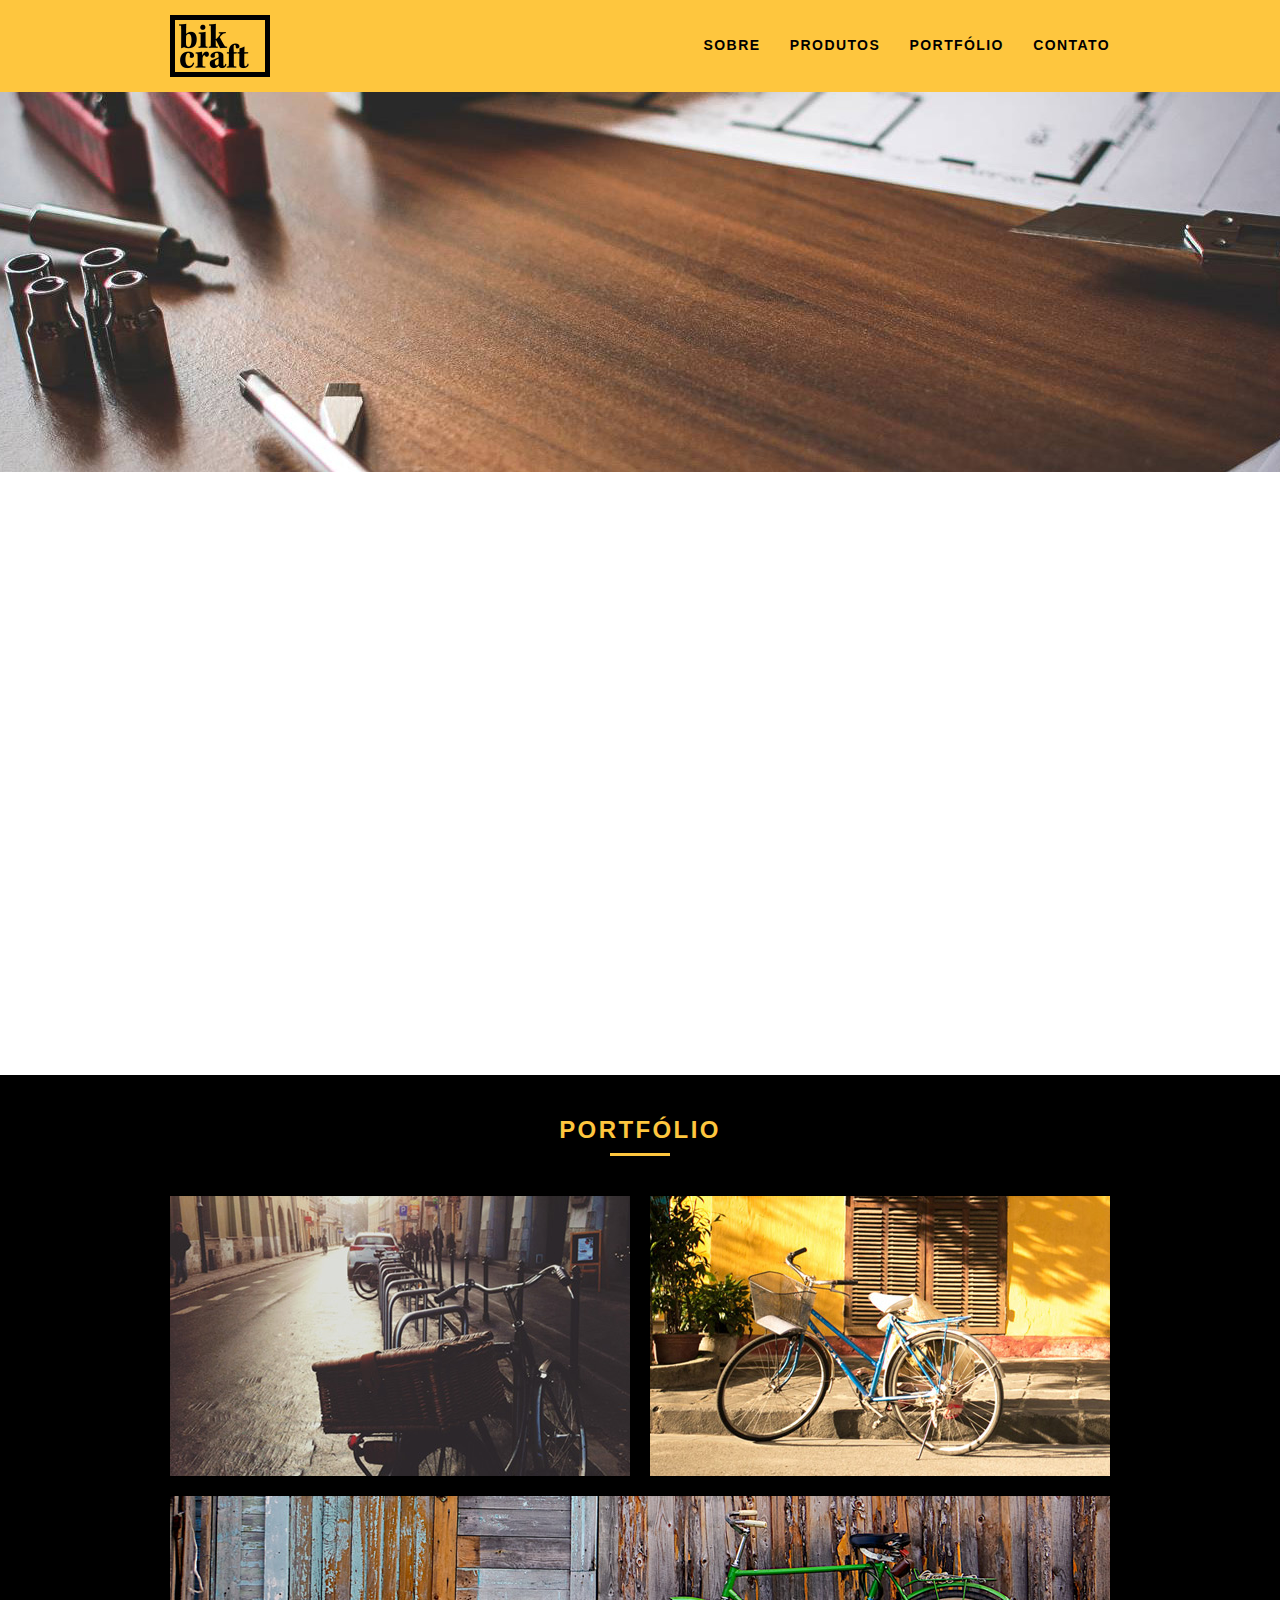
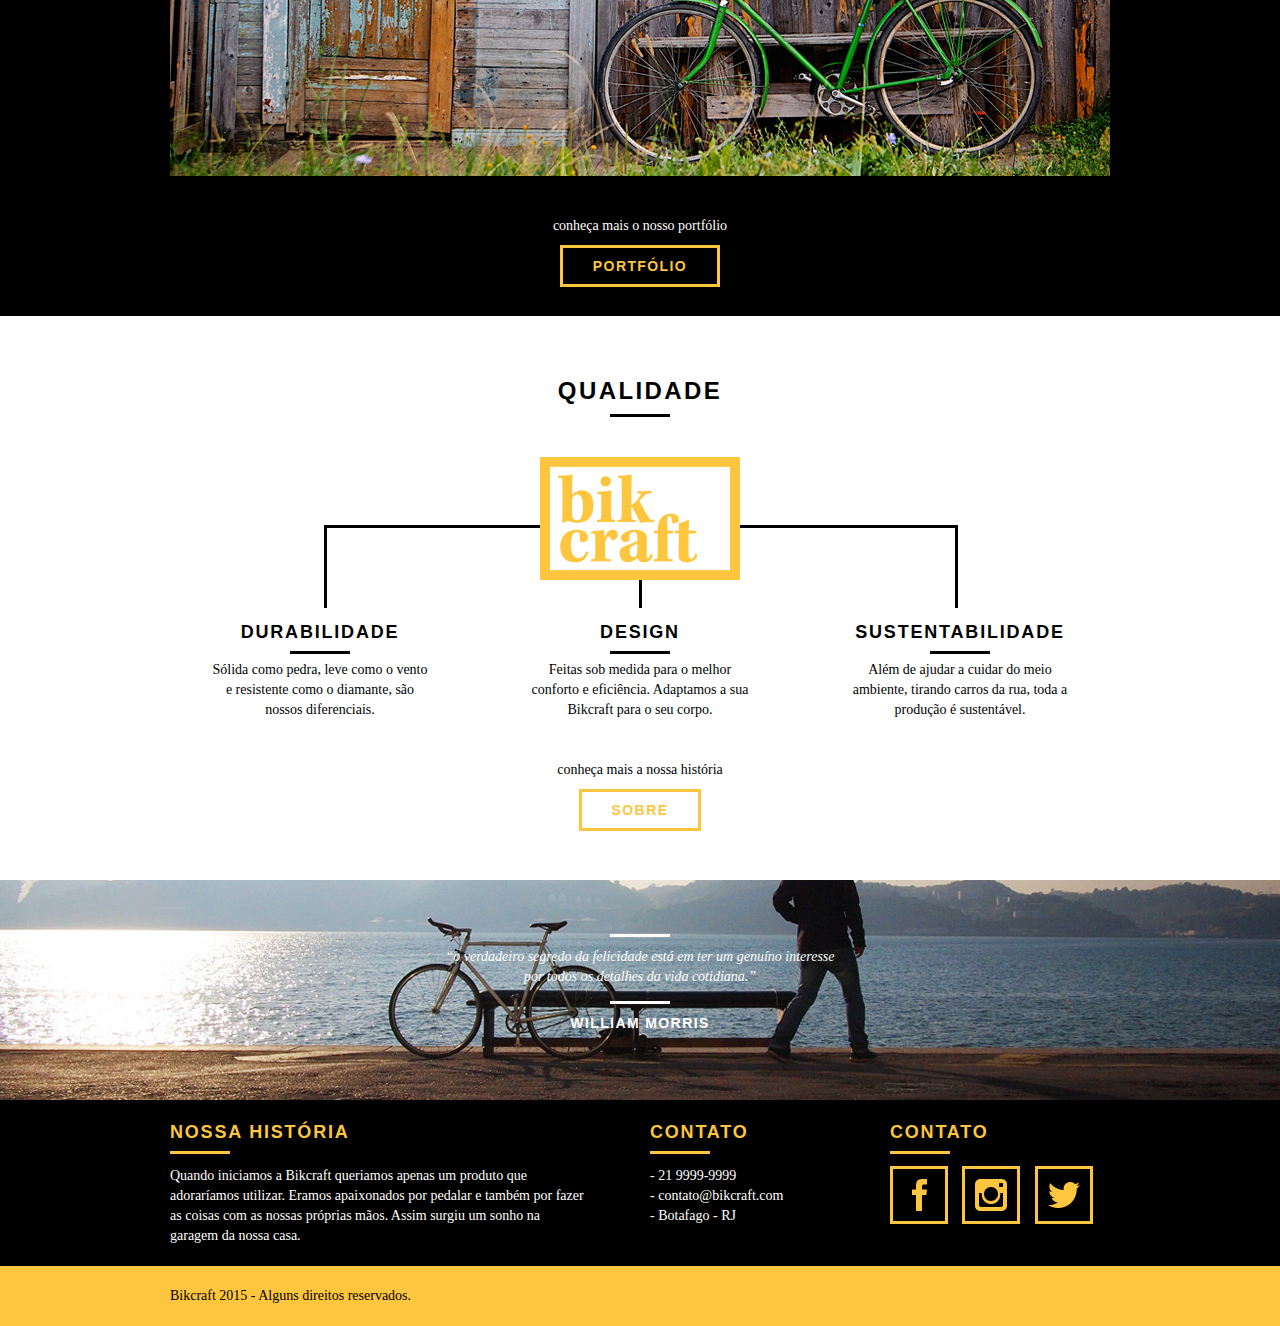
<file: index.html>
<!DOCTYPE html>
<html lang="pt-br">
	<head>
		<meta charset="utf-8">
		<title>Bikcraft - Bicicletas Personalizadas</title>
		<meta name="description" content="Compre a sua bicicleta personalizada na Bikcraft. Possuímos modelos Passeio, Retrô e Esporte.">

		<meta property="og:type" content="website"/>
		<meta property="og:title" content="Bikcraft - Bicicletas Personalizadas"/>
		<meta property="og:description" content="Compre a sua bicicleta personalizada na Bikcraft. Possuímos modelos Passeio, Retrô e Esporte."/>
		<meta property="og:url" content="http://bikcraft.com"/>
		<meta property="og:image" content="http://bikcraft.com/img/og-image.png"/>

		<meta name="viewport" content="width=device-width, initial-scale=1">

		<link rel="shortcut icon" href="favicon.ico">

		<link rel="stylesheet" href="css/style.css">
		<script src="js/libs/modernizr.custom.45655.js"></script>
	</head>
	<body>

		<header class="header">
			<div class="container">
				<a href="index.html" class="grid-4">
					<img src="img/bikcraft.png" alt="Bikcraft">
				</a>
				<nav class="grid-12 header_menu">
					<ul>
						<li><a href="sobre.html">Sobre</a></li>
						<li><a href="produtos.html">Produtos</a></li>
						<li><a href="portfolio.html">Portfólio</a></li>
						<li><a href="contato.html">Contato</a></li>
					</ul>
				</nav>
			</div>
		</header>

		<section class="introducao">
			<div class="container">
				<h1>Bicicletas Feitas a Mão</h1>
				<blockquote class="quote-externo">
					<p>“não tenha nada em sua casa que você não considere útil ou acredita ser bonito”</p>
					<cite>WILLIAM MORRIS</cite>
				</blockquote>
				<a href="produtos.html" class="btn">Orçamento</a>
			</div>
		</section>
		
		<section class="produtos container animar">
			<h2 class="subtitulo">Produtos</h2>
			<ul class="produtos_lista">

				<li class="grid-1-3">
					<div class="produtos_icone">
						<img src="img/produtos/passeio.png" alt="Bikcraft Passeio">
					</div>
					<h3>Passeio</h3>
					<p>Muito melhor do que passear pela orla a vidros fechados.</p>
				</li>

				<li class="grid-1-3">
					<div class="produtos_icone">
						<img src="img/produtos/esporte.png" alt="Bikcraft Esporte">
					</div>
					<h3>Esporte</h3>
					<p>Mais rápida do que Forrest Gump, ninguém vai pegar você.</p>
				</li>

				<li class="grid-1-3">
					<div class="produtos_icone">
						<img src="img/produtos/retro.png" alt="Bikcraft Retrô">
					</div>
					<h3>Retrô</h3>
					<p>O passado volta para lembrarmos o que devemos fazer no futuro.</p>
				</li>

			</ul>

			<div class="call">
				<p>clique aqui e veja os detalhes dos produtos</p>
				<a href="produtos.html" class="btn btn-preto">Produtos</a>
			</div>

		</section>
		<!-- Fecha Produtos -->

		<section class="portfolio">
			<div class="container">
				<h2 class="subtitulo">Portfólio</h2>
				<div class="portfolio_lista">
					<div class="grid-8"><img src="img/portfolio/retro.jpg" alt="Bicicleta Retrô"></div>
					<div class="grid-8"><img src="img/portfolio/passeio.jpg" alt="Bicicleta Passeio"></div>
					<div class="grid-16"><img src="img/portfolio/esporte.jpg" alt="Bicicleta Esporte"></div>
				</div>
				<div class="call">
					<p>conheça mais o nosso portfólio</p>
					<a href="portfolio.html" class="btn">Portfólio</a>
				</div>
			</div>
		</section>

		<section class="qualidade container">
			<h2 class="subtitulo">Qualidade</h2>
			<img src="img/bikcraft-qualidade.png" alt="Bikcraft">
			<ul class="qualidade_lista">
				<li class="grid-1-3">
					<h3>Durabilidade</h3>
					<p>Sólida como pedra, leve como o vento e resistente como o diamante, são nossos diferenciais.</p>
				</li>
				<li class="grid-1-3">
					<h3>Design</h3>
					<p>Feitas sob medida para o melhor conforto e eficiência. Adaptamos a sua Bikcraft para o seu corpo.</p>
				</li>
				<li class="grid-1-3">
					<h3>Sustentabilidade</h3>
					<p>Além de ajudar a cuidar do meio ambiente, tirando carros da rua, toda a produção é sustentável.</p>
				</li>
			</ul>
			<div class="call">
				<p>conheça mais a nossa história</p>
				<a href="sobre.html" class="btn btn-preto">Sobre</a>
			</div>
		</section>

		<div class="quebra">
			<blockquote class="quote-externo container">
				<p>“o verdadeiro segredo da felicidade está em ter um genuíno interesse por todos os detalhes da vida cotidiana.”</p>
				<cite>WILLIAM MORRIS</cite>
			</blockquote>
		</div>

		<footer>
			<div class="footer">
				<div class="container">

					<div class="grid-8 footer_historia">
						<h3>Nossa História</h3>
						<p>Quando iniciamos a Bikcraft queriamos apenas um produto que adoraríamos utilizar. Eramos apaixonados por pedalar e também por fazer as coisas com as nossas próprias mãos. Assim surgiu um sonho na garagem da nossa casa.</p>
					</div>

					<div class="grid-4 footer_contato">
						<h3>Contato</h3>
						<ul>
							<li>- 21 9999-9999</li>
							<li>- contato@bikcraft.com</li>
							<li>- Botafago - RJ</li>
						</ul>
					</div>

					<div class="grid-4 footer_redes">
						<h3>Contato</h3>
						<ul>
							<li><a href="http://facebook.com" target="_blank"><img src="img/redes-sociais/facebook.png" alt="Facebook Bikcraft"></a></li>
							<li><a href="http://instagram.com" target="_blank"><img src="img/redes-sociais/instagram.png" alt="Instagram Bikcraft"></a></li>
							<li><a href="http://twitter.com" target="_blank"><img src="img/redes-sociais/twitter.png" alt="Twitter Bikcraft"></a></li>
						</ul>
					</div>

				</div>
			</div>

			<div class="copy">
				<div class="container">
					<p class="grid-16">Bikcraft 2015 - Alguns direitos reservados.</p>
				</div>
			</div>
		</footer>

	<!-- JavaScript -->
	<script src="js/libs/jquery-1.11.2.min.js"></script>
	<script src="js/plugins.js"></script>
	<script src="js/main.js"></script>
	<!-- JavaScript -->

	<script>
	  (function(i,s,o,g,r,a,m){i['GoogleAnalyticsObject']=r;i[r]=i[r]||function(){
	  (i[r].q=i[r].q||[]).push(arguments)},i[r].l=1*new Date();a=s.createElement(o),
	  m=s.getElementsByTagName(o)[0];a.async=1;a.src=g;m.parentNode.insertBefore(a,m)
	  })(window,document,'script','//www.google-analytics.com/analytics.js','ga');

	  ga('create', 'UA-60088262-1', 'auto');
	  ga('send', 'pageview');

	</script>

	</body>
</html>
</file>
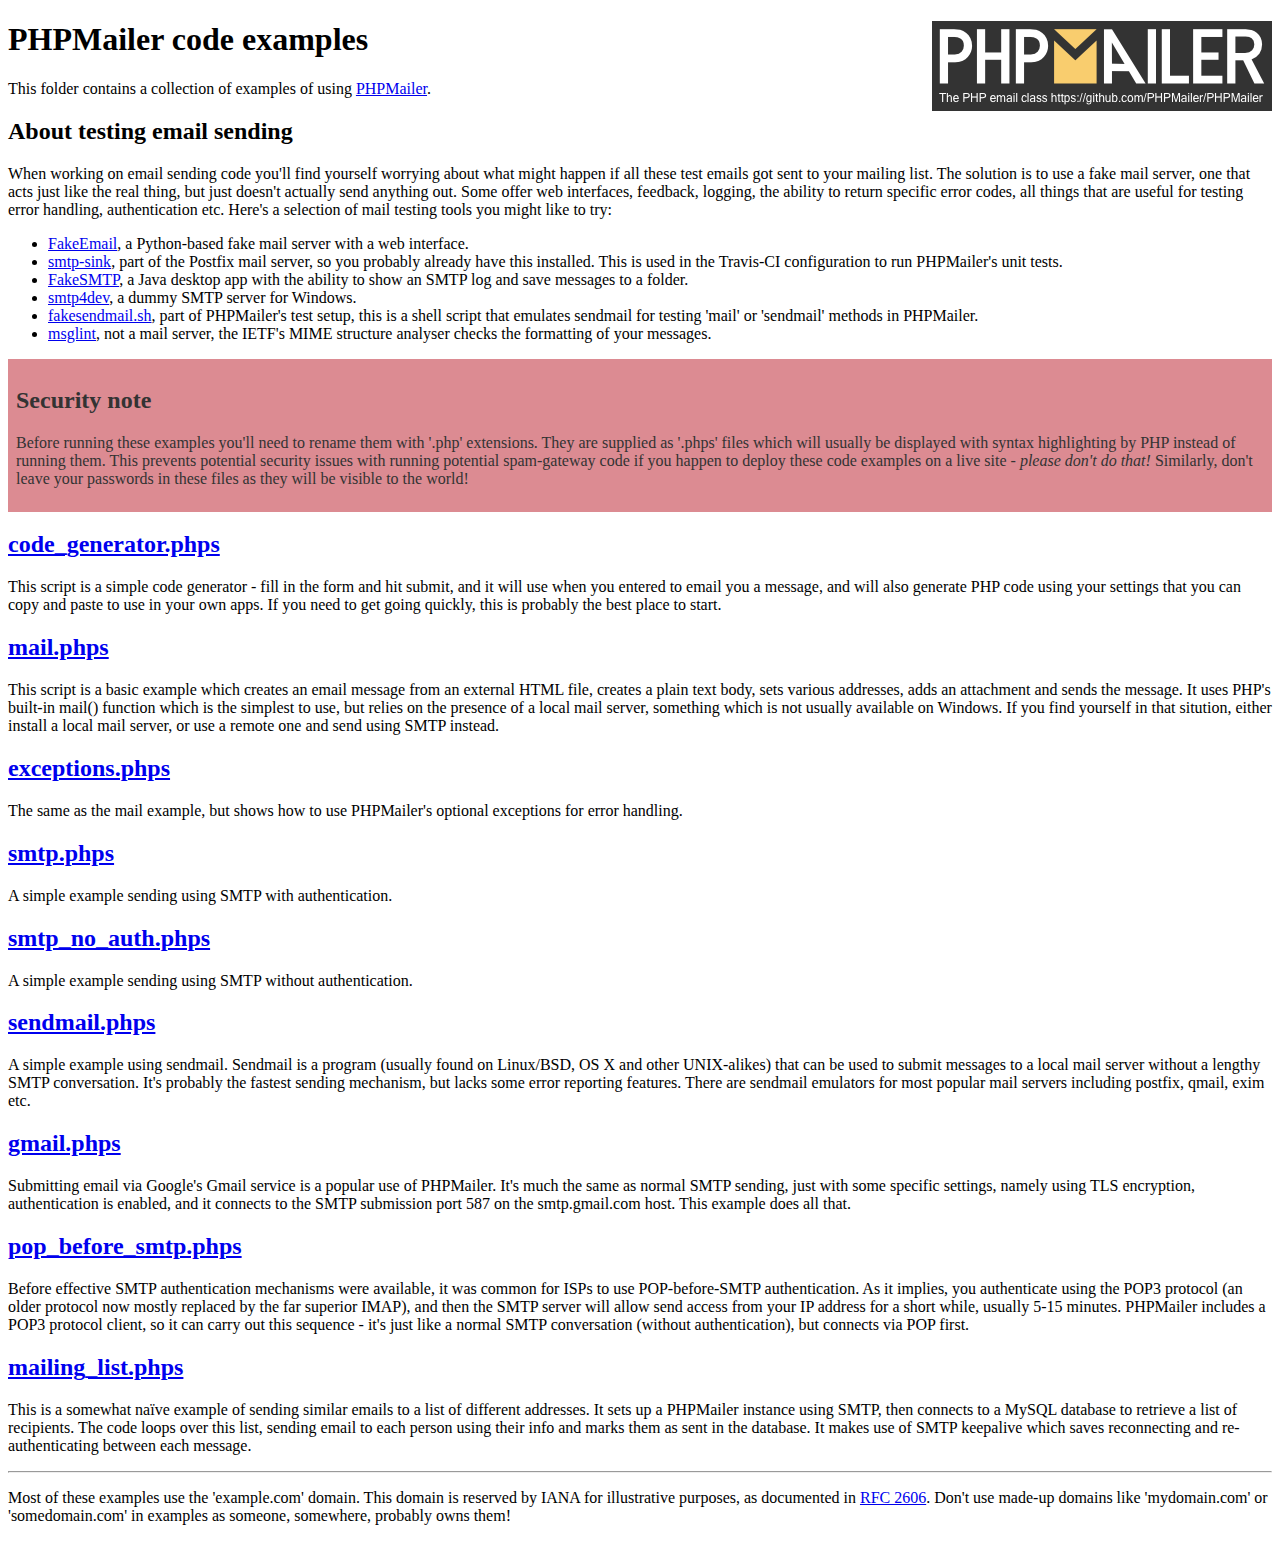
<file: PHPMailer/examples/index.html>
<!DOCTYPE html>
<html>
<head>
	<meta charset="UTF-8">
	<title>PHPMailer Examples</title>
</head>
<body>
<h1>PHPMailer code examples<a href="https://github.com/PHPMailer/PHPMailer"><img src="images/phpmailer.png" style="float:right; border:0;" alt="PHPMailer logo"></a></h1>
<p>This folder contains a collection of examples of using <a href="https://github.com/PHPMailer/PHPMailer">PHPMailer</a>.</p>
<h2>About testing email sending</h2>
<p>When working on email sending code you'll find yourself worrying about what might happen if all these test emails got sent to your mailing list. The solution is to use a fake mail server, one that acts just like the real thing, but just doesn't actually send anything out. Some offer web interfaces, feedback, logging, the ability to return specific error codes, all things that are useful for testing error handling, authentication etc. Here's a selection of mail testing tools you might like to try:</p>
<ul>
  <li><a href="https://github.com/isotoma/FakeEmail">FakeEmail</a>, a Python-based fake mail server with a web interface.</li>
  <li><a href="http://www.postfix.org/smtp-sink.1.html">smtp-sink</a>, part of the Postfix mail server, so you probably already have this installed. This is used in the Travis-CI configuration to run PHPMailer's unit tests.</li>
  <li><a href="https://github.com/Nilhcem/FakeSMTP">FakeSMTP</a>, a Java desktop app with the ability to show an SMTP log and save messages to a folder.</li>
  <li><a href="http://smtp4dev.codeplex.com">smtp4dev</a>, a dummy SMTP server for Windows.</li>
  <li><a href="https://github.com/PHPMailer/PHPMailer/blob/master/test/fakesendmail.sh">fakesendmail.sh</a>, part of PHPMailer's test setup, this is a shell script that emulates sendmail for testing 'mail' or 'sendmail' methods in PHPMailer.</li>
  <li><a href="http://tools.ietf.org/tools/msglint/">msglint</a>, not a mail server, the IETF's MIME structure analyser checks the formatting of your messages.</li>
</ul>
<div style="padding: 8px; color: #333333; background-color: #dc8b92">
<h2>Security note</h2>
<p>Before running these examples you'll need to rename them with '.php' extensions. They are supplied as '.phps' files which will usually be displayed with syntax highlighting by PHP instead of running them. This prevents potential security issues with running potential spam-gateway code if you happen to deploy these code examples on a live site - <em>please don't do that!</em> Similarly, don't leave your passwords in these files as they will be visible to the world!</p>
</div>
<h2><a href="code_generator.phps">code_generator.phps</a></h2>
<p>This script is a simple code generator - fill in the form and hit submit, and it will use when you entered to email you a message, and will also generate PHP code using your settings that you can copy and paste to use in your own apps. If you need to get going quickly, this is probably the best place to start.</p>
<h2><a href="mail.phps">mail.phps</a></h2>
<p>This script is a basic example which creates an email message from an external HTML file, creates a plain text body, sets various addresses, adds an attachment and sends the message. It uses PHP's built-in mail() function which is the simplest to use, but relies on the presence of a local mail server, something which is not usually available on Windows. If you find yourself in that sitution, either install a local mail server, or use a remote one and send using SMTP instead.</p>
<h2><a href="exceptions.phps">exceptions.phps</a></h2>
<p>The same as the mail example, but shows how to use PHPMailer's optional exceptions for error handling.</p>
<h2><a href="smtp.phps">smtp.phps</a></h2>
<p>A simple example sending using SMTP with authentication.</p>
<h2><a href="smtp_no_auth.phps">smtp_no_auth.phps</a></h2>
<p>A simple example sending using SMTP without authentication.</p>
<h2><a href="sendmail.phps">sendmail.phps</a></h2>
<p>A simple example using sendmail. Sendmail is a program (usually found on Linux/BSD, OS X and other UNIX-alikes) that can be used to submit messages to a local mail server without a lengthy SMTP conversation. It's probably the fastest sending mechanism, but lacks some error reporting features. There are sendmail emulators for most popular mail servers including postfix, qmail, exim etc.</p>
<h2><a href="gmail.phps">gmail.phps</a></h2>
<p>Submitting email via Google's Gmail service is a popular use of PHPMailer. It's much the same as normal SMTP sending, just with some specific settings, namely using TLS encryption, authentication is enabled, and it connects to the SMTP submission port 587 on the smtp.gmail.com host. This example does all that.</p>
<h2><a href="pop_before_smtp.phps">pop_before_smtp.phps</a></h2>
<p>Before effective SMTP authentication mechanisms were available, it was common for ISPs to use POP-before-SMTP authentication. As it implies, you authenticate using the POP3 protocol (an older protocol now mostly replaced by the far superior IMAP), and then the SMTP server will allow send access from your IP address for a short while, usually 5-15 minutes. PHPMailer includes a POP3 protocol client, so it can carry out this sequence - it's just like a normal SMTP conversation (without authentication), but connects via POP first.</p>
<h2><a href="mailing_list.phps">mailing_list.phps</a></h2>
<p>This is a somewhat naïve example of sending similar emails to a list of different addresses. It sets up a PHPMailer instance using SMTP, then connects to a MySQL database to retrieve a list of recipients. The code loops over this list, sending email to each person using their info and marks them as sent in the database. It makes use of SMTP keepalive which saves reconnecting and re-authenticating between each message.</p>
<hr>
<p>Most of these examples use the 'example.com' domain. This domain is reserved by IANA for illustrative purposes, as documented in <a href="http://tools.ietf.org/html/rfc2606">RFC 2606</a>. Don't use made-up domains like 'mydomain.com' or 'somedomain.com' in examples as someone, somewhere, probably owns them!</p>
</body>
</html>
</file>
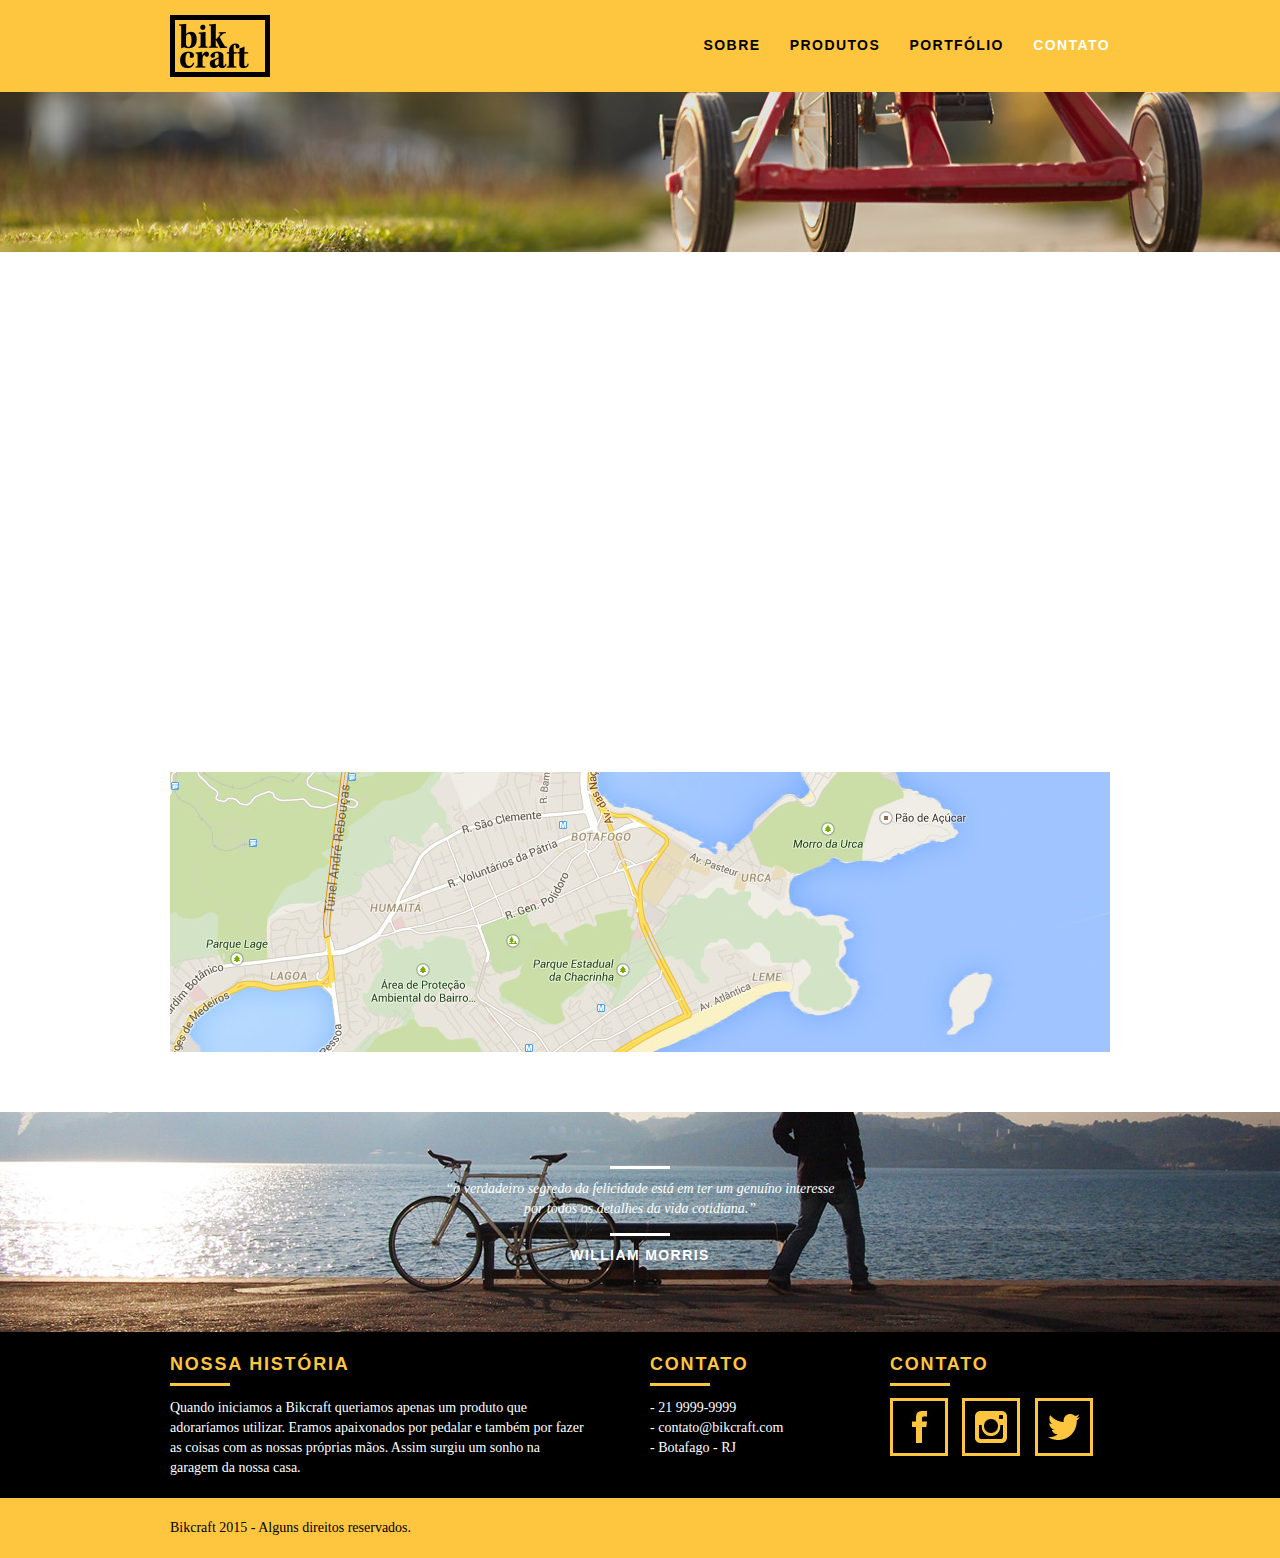
<file: contato.html>
<!DOCTYPE html>
<html lang="pt-br">
	<head>
		<meta charset="utf-8">
		<title>Bikcraft - Contato - 21 9999-9999</title>
		<meta name="description" content="Compre a sua bicicleta personalizada na Bikcraft. Possuímos modelos Passeio, Retrô e Esporte.">

		<meta property="og:type" content="website"/>
		<meta property="og:title" content="Bikcraft - Contato - 21 9999-9999"/>
		<meta property="og:description" content="Compre a sua bicicleta personalizada na Bikcraft. Possuímos modelos Passeio, Retrô e Esporte."/>
		<meta property="og:url" content="http://bikcraft.com/contato.html"/>
		<meta property="og:image" content="http://bikcraft.com/img/og-image.png"/>

		<meta name="viewport" content="width=device-width, initial-scale=1">

		<link rel="stylesheet" href="css/style.css">
		<script src="js/libs/modernizr.custom.45655.js"></script>
	</head>
	<body>

		<header class="header">
			<div class="container">
				<a href="index.html" class="grid-4">
					<img src="img/bikcraft.png" alt="Bikcraft">
				</a>
				<nav class="grid-12 header_menu">
					<ul>
						<li><a href="sobre.html">Sobre</a></li>
						<li><a href="produtos.html">Produtos</a></li>
						<li><a href="portfolio.html">Portfólio</a></li>
						<li><a href="contato.html" class="menu_ativo">Contato</a></li>
					</ul>
				</nav>
			</div>
		</header>

		<section class="introducao-interna interna_contato">
			<div class="container">
				<h1>Contato</h1>
				<p>tire suas dúvidas com a gente</p>
			</div>
		</section>

		<section class="contato container animar-interno">
			<form action="enviar.php" method="post" name="form" class="formphp contato_form grid-8">
				<label for="nome">Nome</label>
				<input id="nome" name="nome" type="text">
				<label for="email">E-mail</label>
				<input id="email" name="email" type="text">
				<label for="telefone">Telefone</label>
				<input id="telefone" name="telefone" type="text">

				<label class="nao-aparece">Se você não é um robô, deixe em branco.</label>
				<input type="text" class="nao-aparece" name="leaveblank">
				<label class="nao-aparece">Se você não é um robô, não mude este campo.</label>
				<input type="text" class="nao-aparece" name="dontchange" value="http://" >

				<label for="mensagem">Mensagem</label>
				<textarea name="mensagem" id="mensagem"></textarea>

				<button id="enviar" name="enviar" type="submit" class="btn btn-preto">Enviar</button>
			</form>

			<div class="contato_dados grid-8">
				<h3>Dados</h3>
				<span>+55 21 9999-9999</span>
				<span>orcamento@bikcraft.com</span>
				<span>Rua Ali Perto - Botafogo</span>
				<span>Rio de Janeiro - RJ - Brasil</span>
				<h3>Redes Sociais</h3>
				<ul>
					<li><a href="http://facebook.com" target="_blank"><img src="img/redes-sociais/facebook.png" alt="Facebook Bikcraft"></a></li>
					<li><a href="http://instagram.com" target="_blank"><img src="img/redes-sociais/instagram.png" alt="Instagram Bikcraft"></a></li>
					<li><a href="http://twitter.com" target="_blank"><img src="img/redes-sociais/twitter.png" alt="Twitter Bikcraft"></a></li>
				</ul>
			</div>
		</section>

		<section class="container contato_mapa">
			<a href="http://google.com" target="_blank" class="grid-16"><img src="img/endereco-bikcraft.jpg" alt="Endereço da Bikcraft"></a>
		</section>

		<div class="quebra">
			<blockquote class="quote-externo container">
				<p>“o verdadeiro segredo da felicidade está em ter um genuíno interesse por todos os detalhes da vida cotidiana.”</p>
				<cite>WILLIAM MORRIS</cite>
			</blockquote>
		</div>

		<footer>
			<div class="footer">
				<div class="container">

					<div class="grid-8 footer_historia">
						<h3>Nossa História</h3>
						<p>Quando iniciamos a Bikcraft queriamos apenas um produto que adoraríamos utilizar. Eramos apaixonados por pedalar e também por fazer as coisas com as nossas próprias mãos. Assim surgiu um sonho na garagem da nossa casa.</p>
					</div>

					<div class="grid-4 footer_contato">
						<h3>Contato</h3>
						<ul>
							<li>- 21 9999-9999</li>
							<li>- contato@bikcraft.com</li>
							<li>- Botafago - RJ</li>
						</ul>
					</div>

					<div class="grid-4 footer_redes">
						<h3>Contato</h3>
						<ul>
							<li><a href="http://facebook.com" target="_blank"><img src="img/redes-sociais/facebook.png" alt="Facebook Bikcraft"></a></li>
							<li><a href="http://instagram.com" target="_blank"><img src="img/redes-sociais/instagram.png" alt="Instagram Bikcraft"></a></li>
							<li><a href="http://twitter.com" target="_blank"><img src="img/redes-sociais/twitter.png" alt="Twitter Bikcraft"></a></li>
						</ul>
					</div>

				</div>
			</div>

			<div class="copy">
				<div class="container">
					<p class="grid-16">Bikcraft 2015 - Alguns direitos reservados.</p>
				</div>
			</div>
		</footer>

	<!-- JavaScript -->
	<script src="js/libs/jquery-1.11.2.min.js"></script>
	<script src="js/plugins.js"></script>
	<script src="js/main.js"></script>
	<!-- JavaScript -->

	<script>
	  (function(i,s,o,g,r,a,m){i['GoogleAnalyticsObject']=r;i[r]=i[r]||function(){
	  (i[r].q=i[r].q||[]).push(arguments)},i[r].l=1*new Date();a=s.createElement(o),
	  m=s.getElementsByTagName(o)[0];a.async=1;a.src=g;m.parentNode.insertBefore(a,m)
	  })(window,document,'script','//www.google-analytics.com/analytics.js','ga');

	  ga('create', 'UA-60088262-1', 'auto');
	  ga('send', 'pageview');

	</script>

	</body>
</html>
</file>
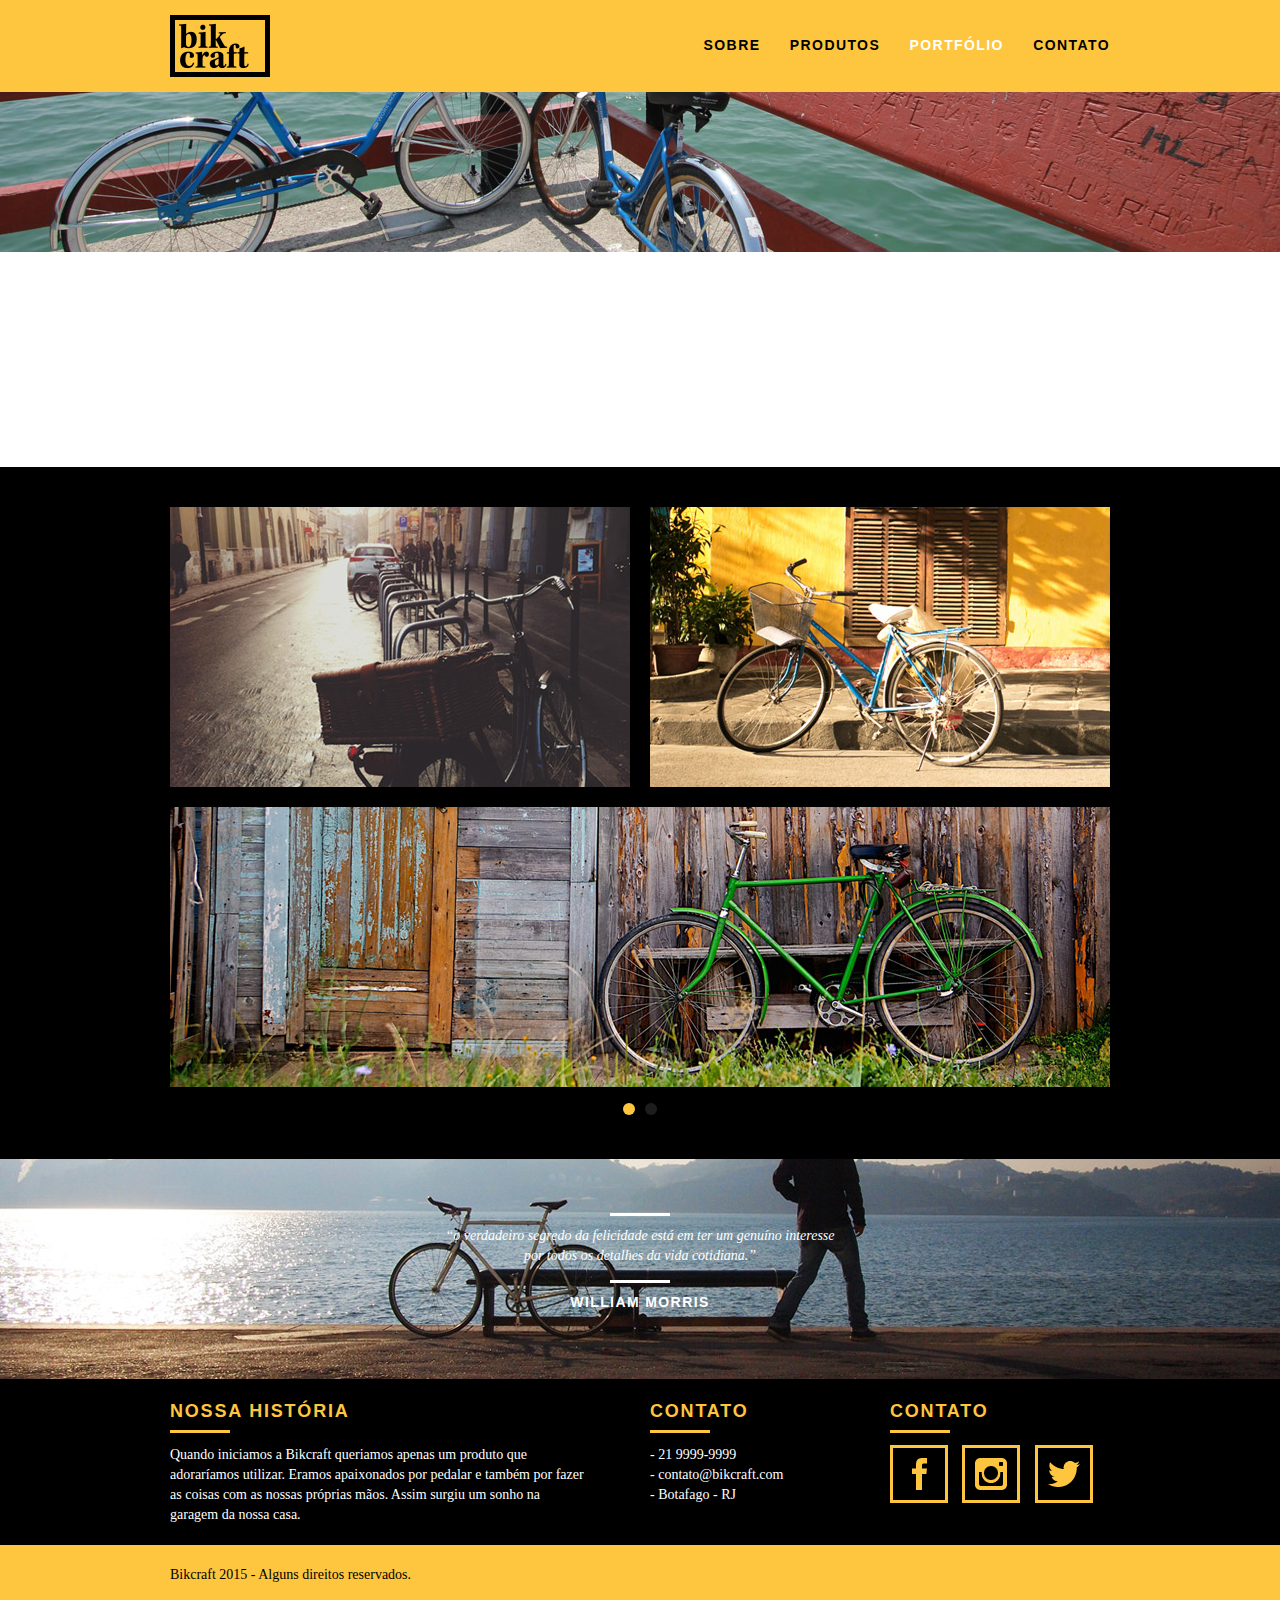
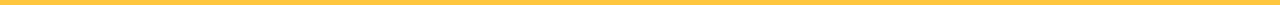
<file: portfolio.html>
<!DOCTYPE html>
<html lang="pt-br">
	<head>
		<meta charset="utf-8">
		<title>Bikcraft - Conheça o portfólio de clientes</title>
		<meta name="description" content="Compre a sua bicicleta personalizada na Bikcraft. Possuímos modelos Passeio, Retrô e Esporte.">

		<meta property="og:type" content="website"/>
		<meta property="og:title" content="Bikcraft - Conheça o portfólio de clientes"/>
		<meta property="og:description" content="Compre a sua bicicleta personalizada na Bikcraft. Possuímos modelos Passeio, Retrô e Esporte."/>
		<meta property="og:url" content="http://bikcraft.com/portfolio.html"/>
		<meta property="og:image" content="http://bikcraft.com/img/og-image.png"/>

		<meta name="viewport" content="width=device-width, initial-scale=1">

		<link rel="shortcut icon" href="favicon.ico">

		<link rel="stylesheet" href="css/style.css">
		<script src="js/libs/modernizr.custom.45655.js"></script>
	</head>
	<body>

		<header class="header">
			<div class="container">
				<a href="index.html" class="grid-4">
					<img src="img/bikcraft.png" alt="Bikcraft">
				</a>
				<nav class="grid-12 header_menu">
					<ul>
						<li><a href="sobre.html">Sobre</a></li>
						<li><a href="produtos.html">Produtos</a></li>
						<li><a href="portfolio.html" class="menu_ativo">Portfólio</a></li>
						<li><a href="contato.html">Contato</a></li>
					</ul>
				</nav>
			</div>
		</header>

		<section class="introducao-interna interna_portfolio">
			<div class="container">
				<h1>Portfólio</h1>
				<p>conheça os projetos que amamos mostrar</p>
			</div>
		</section>

		<section class="container animar-interno">
			<ul class="rslides">
				<li>
					<blockquote class="quote_clientes">
						<p>“Pedalar sempre foi a minha paixão, o que o pessoal da Bikcraft fez foi intensificar o meu amor por esta atividade. Recomendo à todos que amo.”</p>
						<cite>Barbara Moss</cite>
					</blockquote>
				</li>

				<li>
					<blockquote class="quote_clientes">
						<p>“Nada melhor do que dar um rolê com a minha Bikcraft na orla. Essa é a minha companheira mais fiel, nunca me traiu e está sempre a minha disposição.”</p>
						<cite>Jhony Rato</cite>
					</blockquote>
				</li>

				<li>
					<blockquote class="quote_clientes">
						<p>“Aqueles que ainda não possuem uma Bikcraft, não sabem o que estão perdendo. A precisão é absurda e a velocidade transcendental. Nunca vida nada igual.”</p>
						<cite>Bernardo</cite>
					</blockquote>
				</li>
			</ul>
		</section>

		<section class="portfolio">
			<div class="container">
				<ul class="portfolio_lista rslides_portfolio">

					<li>
						<div class="grid-8"><img src="img/portfolio/retro.jpg" alt="Bicicleta Retrô"></div>
						<div class="grid-8"><img src="img/portfolio/passeio.jpg" alt="Bicicleta Passeio"></div>
						<div class="grid-16"><img src="img/portfolio/esporte.jpg" alt="Bicicleta Esporte"></div>
					</li>

					<li>
						<div class="grid-8"><img src="img/portfolio/passeio.jpg" alt="Bicicleta Passeio"></div>
						<div class="grid-8"><img src="img/portfolio/retro.jpg" alt="Bicicleta Retrô"></div>
						<div class="grid-16"><img src="img/portfolio/esporte.jpg" alt="Bicicleta Esporte"></div>
					</li>

				</ul>
			</div>
		</section>

		<div class="quebra">
			<blockquote class="quote-externo container">
				<p>“o verdadeiro segredo da felicidade está em ter um genuíno interesse por todos os detalhes da vida cotidiana.”</p>
				<cite>WILLIAM MORRIS</cite>
			</blockquote>
		</div>

		<footer>
			<div class="footer">
				<div class="container">

					<div class="grid-8 footer_historia">
						<h3>Nossa História</h3>
						<p>Quando iniciamos a Bikcraft queriamos apenas um produto que adoraríamos utilizar. Eramos apaixonados por pedalar e também por fazer as coisas com as nossas próprias mãos. Assim surgiu um sonho na garagem da nossa casa.</p>
					</div>

					<div class="grid-4 footer_contato">
						<h3>Contato</h3>
						<ul>
							<li>- 21 9999-9999</li>
							<li>- contato@bikcraft.com</li>
							<li>- Botafago - RJ</li>
						</ul>
					</div>

					<div class="grid-4 footer_redes">
						<h3>Contato</h3>
						<ul>
							<li><a href="http://facebook.com" target="_blank"><img src="img/redes-sociais/facebook.png" alt="Facebook Bikcraft"></a></li>
							<li><a href="http://instagram.com" target="_blank"><img src="img/redes-sociais/instagram.png" alt="Instagram Bikcraft"></a></li>
							<li><a href="http://twitter.com" target="_blank"><img src="img/redes-sociais/twitter.png" alt="Twitter Bikcraft"></a></li>
						</ul>
					</div>

				</div>
			</div>

			<div class="copy">
				<div class="container">
					<p class="grid-16">Bikcraft 2015 - Alguns direitos reservados.</p>
				</div>
			</div>
		</footer>

	<!-- JavaScript -->
	<script src="js/libs/jquery-1.11.2.min.js"></script>
	<script src="js/plugins.js"></script>
	<script src="js/main.js"></script>
	<!-- JavaScript -->

	<script>
	  (function(i,s,o,g,r,a,m){i['GoogleAnalyticsObject']=r;i[r]=i[r]||function(){
	  (i[r].q=i[r].q||[]).push(arguments)},i[r].l=1*new Date();a=s.createElement(o),
	  m=s.getElementsByTagName(o)[0];a.async=1;a.src=g;m.parentNode.insertBefore(a,m)
	  })(window,document,'script','//www.google-analytics.com/analytics.js','ga');

	  ga('create', 'UA-60088262-1', 'auto');
	  ga('send', 'pageview');

	</script>

	</body>
</html>
</file>
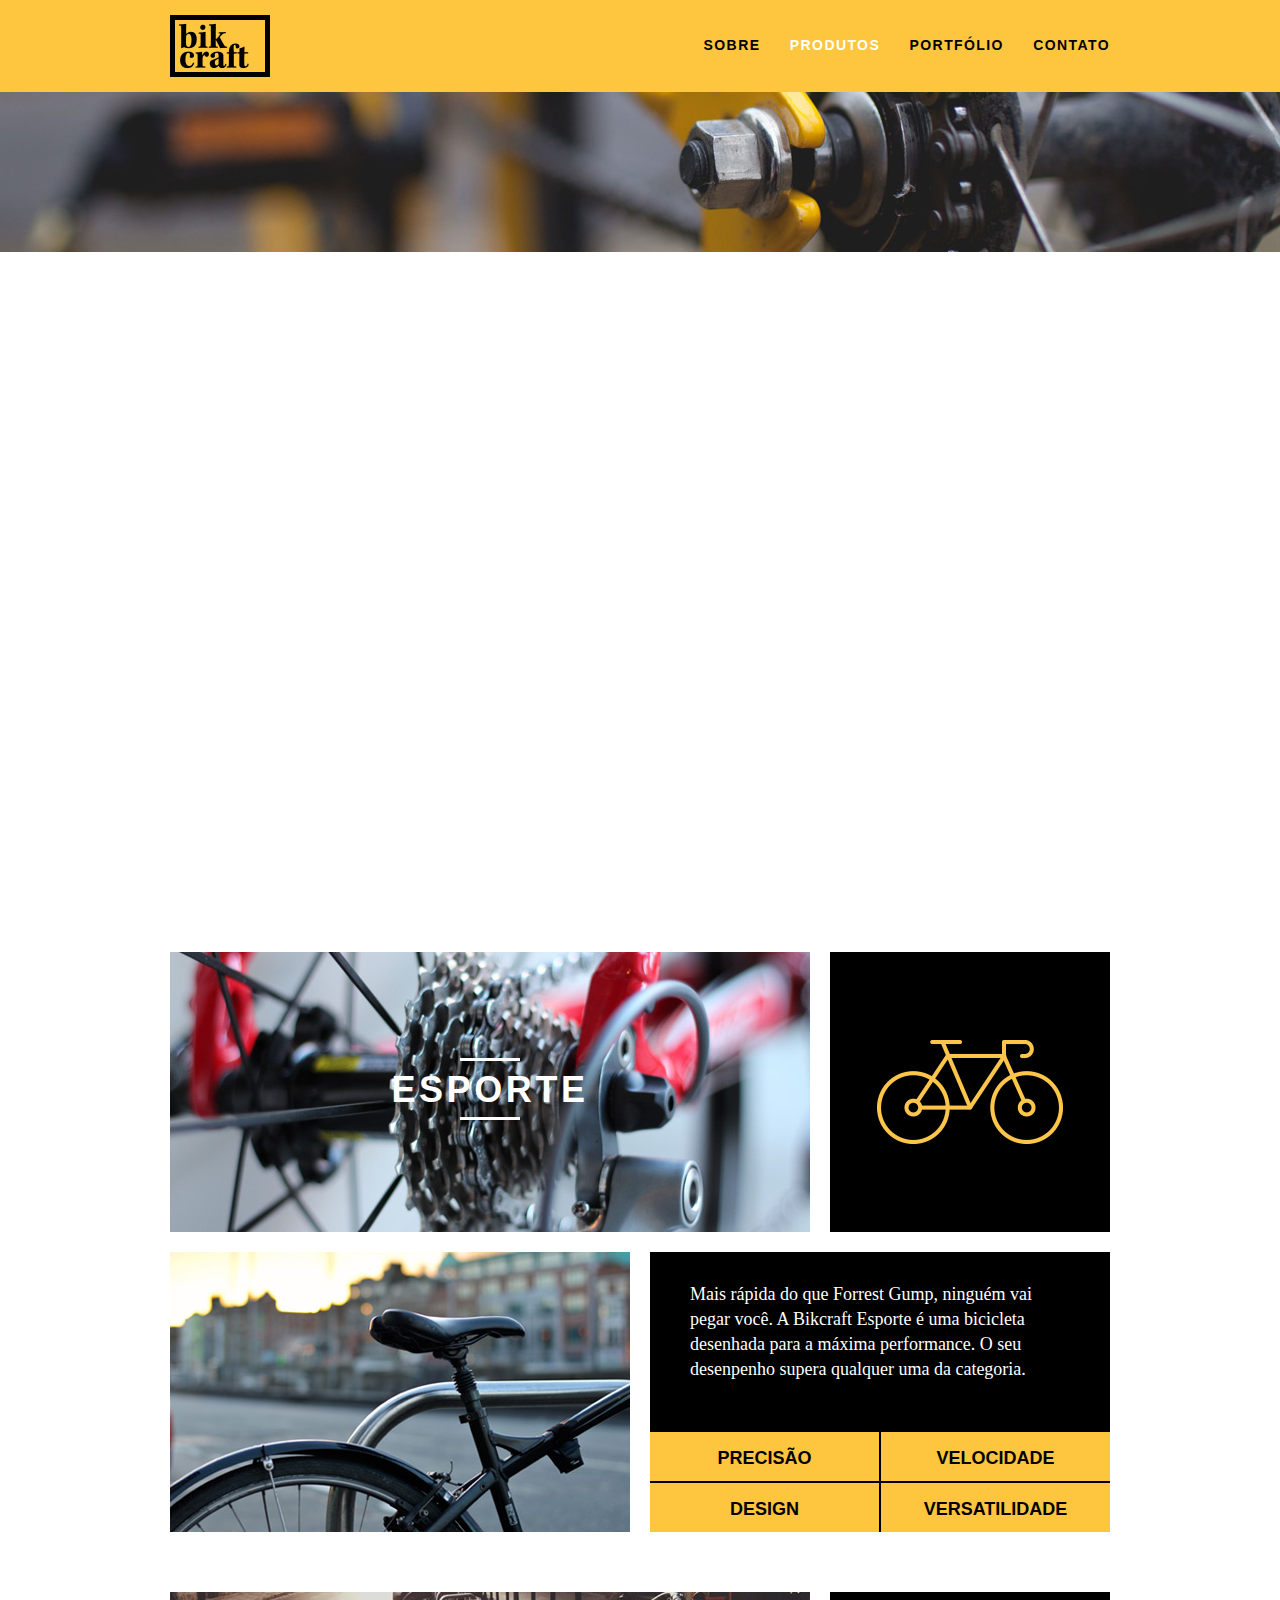
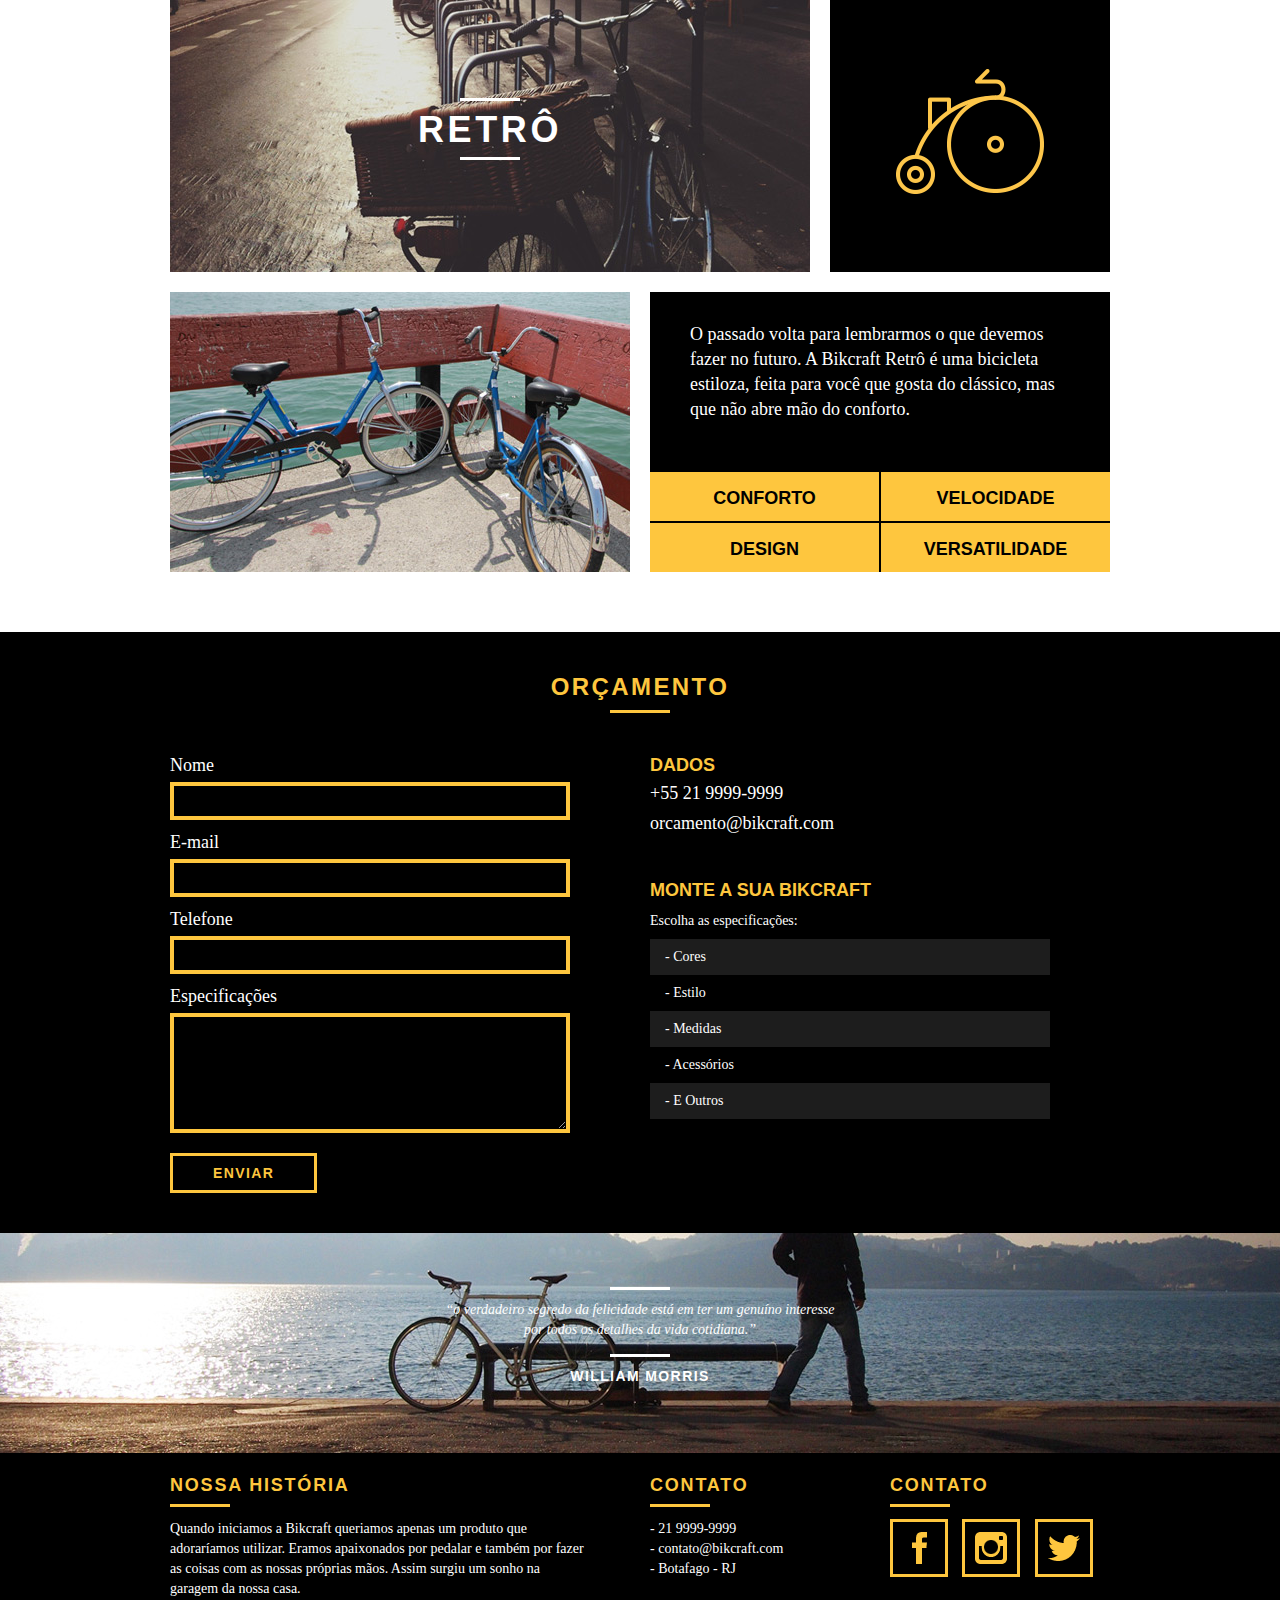
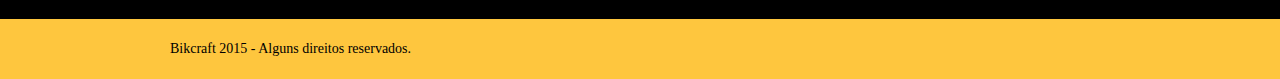
<file: Produtos.html>
<!DOCTYPE html>
<html lang="pt-br">
	<head>
		<meta charset="utf-8">
		<title>Bikcraft - Conheça as linhas Passeio, Retrô e Esporte</title>
		<meta name="description" content="Compre a sua bicicleta personalizada na Bikcraft. Possuímos modelos Passeio, Retrô e Esporte.">

		<meta property="og:type" content="website"/>
		<meta property="og:title" content="Bikcraft - Conheça as linhas Passeio, Retrô e Esporte"/>
		<meta property="og:description" content="Compre a sua bicicleta personalizada na Bikcraft. Possuímos modelos Passeio, Retrô e Esporte."/>
		<meta property="og:url" content="http://bikcraft.com/produtos.html"/>
		<meta property="og:image" content="http://bikcraft.com/img/og-image.png"/>

		<meta name="viewport" content="width=device-width, initial-scale=1">

		<link rel="shortcut icon" href="favicon.ico">

		<link rel="stylesheet" href="css/style.css">
		<script src="js/libs/modernizr.custom.45655.js"></script>
	</head>
	<body>

		<header class="header">
			<div class="container">
				<a href="index.html" class="grid-4">
					<img src="img/bikcraft.png" alt="Bikcraft">
				</a>
				<nav class="grid-12 header_menu">
					<ul>
						<li><a href="sobre.html">Sobre</a></li>
						<li><a href="produtos.html" class="menu_ativo">Produtos</a></li>
						<li><a href="portfolio.html">Portfólio</a></li>
						<li><a href="contato.html">Contato</a></li>
					</ul>
				</nav>
			</div>
		</header>

		<section class="introducao-interna interna_produtos">
			<div class="container">
				<h1>Produtos</h1>
				<p>conheça todos os nossos produtos</p>
			</div>
		</section>

		<section class="container produto_item animar-interno">
			<div class="grid-11">
				<img src="img/produtos/bikcraft-passeio-1.jpg" alt="Bikcraft Passeio">
				<h2>Passeio</h2>
			</div>
			<div class="grid-5 produto_icone"><img src="img/produtos/passeio.png" alt="Icone Passeio"></div>
			<div class="grid-8"><img src="img/produtos/bikcraft-passeio-2.jpg" alt="Bikcraft Passeio"></div>
			<div class="grid-8 produto_info">
				<p>Muito melhor do que passear pela orla a vidros fechados. A Bikcraft Passeio é uma bicicleta que une conforto e praticidade para o seu dia a dia. Você nunca mais vai querer saber de outra.</p>
				<ul>
					<li>Conforto</li>
					<li>Praticidade</li>
					<li>Design</li>
					<li>Versatilidade</li>
				</ul>
			</div>
		</section>

		<section class="container produto_item">
			<div class="grid-11">
				<img src="img/produtos/bikcraft-esporte-1.jpg" alt="Bikcraft Esporte">
				<h2>Esporte</h2>
			</div>
			<div class="grid-5 produto_icone"><img src="img/produtos/esporte.png" alt="Icone Esporte"></div>
			<div class="grid-8"><img src="img/produtos/bikcraft-esporte-2.jpg" alt="Bikcraft Esporte"></div>
			<div class="grid-8 produto_info">
				<p>Mais rápida do que Forrest Gump, ninguém vai pegar você. A Bikcraft Esporte é uma bicicleta desenhada para a máxima performance. O seu desenpenho supera qualquer uma da categoria.</p>
				<ul>
					<li>Precisão</li>
					<li>Velocidade</li>
					<li>Design</li>
					<li>Versatilidade</li>
				</ul>
			</div>
		</section>

		<section class="container produto_item">
			<div class="grid-11">
				<img src="img/produtos/bikcraft-retro-1.jpg" alt="Bikcraft Retrô">
				<h2>Retrô</h2>
			</div>
			<div class="grid-5 produto_icone"><img src="img/produtos/retro.png" alt="Icone Retrô"></div>
			<div class="grid-8"><img src="img/produtos/bikcraft-retro-2.jpg" alt="Bikcraft Retrô"></div>
			<div class="grid-8 produto_info">
				<p>O passado volta para lembrarmos o que devemos fazer no futuro. A Bikcraft Retrô é uma bicicleta estiloza, feita para você que gosta do clássico, mas que não abre mão do conforto.</p>
				<ul>
					<li>Conforto</li>
					<li>Velocidade</li>
					<li>Design</li>
					<li>Versatilidade</li>
				</ul>
			</div>
		</section>

		<section class="orcamento">
			<div class="container">
				<h2 class="subtitulo">Orçamento</h2>
				<form action="enviar.php" method="post" name="form" class="formphp form grid-8">
					<label for="nome">Nome</label>
					<input id="nome" name="nome" type="text">
					<label for="email">E-mail</label>
					<input id="email" name="email" type="text">
					<label for="telefone">Telefone</label>
					<input id="telefone" name="telefone" type="text">

					<label class="nao-aparece">Se você não é um robô, deixe em branco.</label>
					<input type="text" class="nao-aparece" name="leaveblank">
					<label class="nao-aparece">Se você não é um robô, não mude este campo.</label>
					<input type="text" class="nao-aparece" name="dontchange" value="http://" >

					<label for="mensagem">Especificações</label>
					<textarea name="mensagem" id="mensagem"></textarea>

					<button id="enviar" name="enviar" type="submit" class="btn">Enviar</button>
				</form>
				<div class="orcamento_dados grid-8">
					<h3>Dados</h3>
					<span>+55 21 9999-9999</span>
					<span>orcamento@bikcraft.com</span>
					<h3>Monte a sua Bikcraft</h3>
					<p>Escolha as especificações:</p>
					<ul>
						<li>- Cores</li>
    				<li>- Estilo</li>
    				<li>- Medidas</li>
   					<li>- Acessórios</li>
    				<li>- E Outros</li>
					</ul>
				</div>
			</div>
		</section>

		<div class="quebra">
			<blockquote class="quote-externo container">
				<p>“o verdadeiro segredo da felicidade está em ter um genuíno interesse por todos os detalhes da vida cotidiana.”</p>
				<cite>WILLIAM MORRIS</cite>
			</blockquote>
		</div>

		<footer>
			<div class="footer">
				<div class="container">

					<div class="grid-8 footer_historia">
						<h3>Nossa História</h3>
						<p>Quando iniciamos a Bikcraft queriamos apenas um produto que adoraríamos utilizar. Eramos apaixonados por pedalar e também por fazer as coisas com as nossas próprias mãos. Assim surgiu um sonho na garagem da nossa casa.</p>
					</div>

					<div class="grid-4 footer_contato">
						<h3>Contato</h3>
						<ul>
							<li>- 21 9999-9999</li>
							<li>- contato@bikcraft.com</li>
							<li>- Botafago - RJ</li>
						</ul>
					</div>

					<div class="grid-4 footer_redes">
						<h3>Contato</h3>
						<ul>
							<li><a href="http://facebook.com" target="_blank"><img src="img/redes-sociais/facebook.png" alt="Facebook Bikcraft"></a></li>
							<li><a href="http://instagram.com" target="_blank"><img src="img/redes-sociais/instagram.png" alt="Instagram Bikcraft"></a></li>
							<li><a href="http://twitter.com" target="_blank"><img src="img/redes-sociais/twitter.png" alt="Twitter Bikcraft"></a></li>
						</ul>
					</div>

				</div>
			</div>

			<div class="copy">
				<div class="container">
					<p class="grid-16">Bikcraft 2015 - Alguns direitos reservados.</p>
				</div>
			</div>
		</footer>

	<!-- JavaScript -->
	<script src="js/libs/jquery-1.11.2.min.js"></script>
	<script src="js/plugins.js"></script>
	<script src="js/main.js"></script>
	<!-- JavaScript -->

	<script>
	  (function(i,s,o,g,r,a,m){i['GoogleAnalyticsObject']=r;i[r]=i[r]||function(){
	  (i[r].q=i[r].q||[]).push(arguments)},i[r].l=1*new Date();a=s.createElement(o),
	  m=s.getElementsByTagName(o)[0];a.async=1;a.src=g;m.parentNode.insertBefore(a,m)
	  })(window,document,'script','//www.google-analytics.com/analytics.js','ga');

	  ga('create', 'UA-60088262-1', 'auto');
	  ga('send', 'pageview');

	</script>

	</body>
</html>
</file>
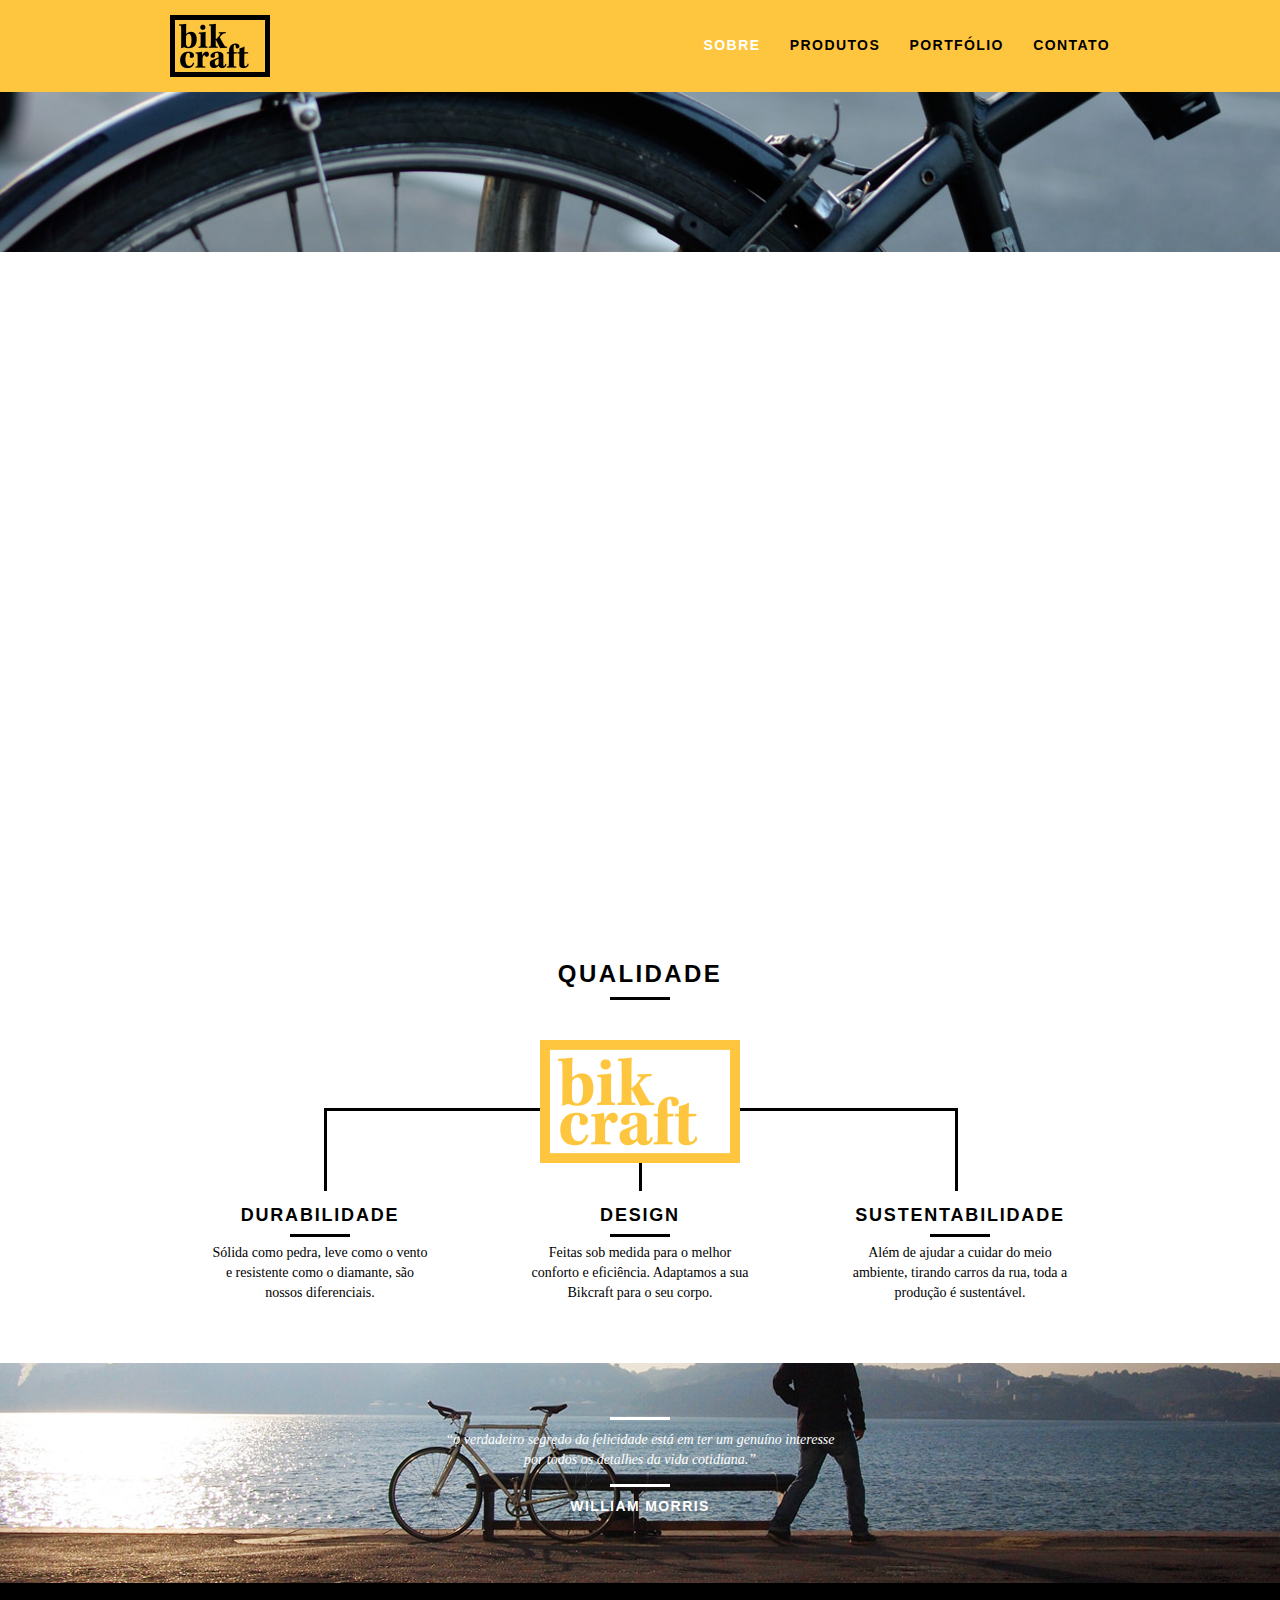
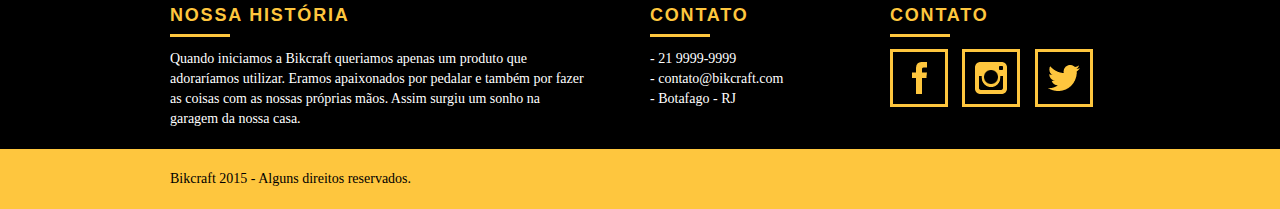
<file: sobre.html>
<!DOCTYPE html>
<html lang="pt-br">
	<head>
		<meta charset="utf-8">
		<title>Bikcraft - Saiba mais sobre a gente</title>
		<meta name="description" content="Compre a sua bicicleta personalizada na Bikcraft. Possuímos modelos Passeio, Retrô e Esporte.">

		<meta property="og:type" content="website"/>
		<meta property="og:title" content="Bikcraft - Saiba mais sobre a gente"/>
		<meta property="og:description" content="Compre a sua bicicleta personalizada na Bikcraft. Possuímos modelos Passeio, Retrô e Esporte."/>
		<meta property="og:url" content="http://bikcraft.com/sobre.html"/>
		<meta property="og:image" content="http://bikcraft.com/img/og-image.png"/>

		<meta name="viewport" content="width=device-width, initial-scale=1">

		<link rel="shortcut icon" href="favicon.ico">


		<link rel="stylesheet" href="css/style.css">
		<script src="js/libs/modernizr.custom.45655.js"></script>
	</head>
	<body>

		<header class="header">
			<div class="container">
				<a href="index.html" class="grid-4">
					<img src="img/bikcraft.png" alt="Bikcraft">
				</a>
				<nav class="grid-12 header_menu">
					<ul>
						<li><a href="sobre.html" class="menu_ativo">Sobre</a></li>
						<li><a href="produtos.html">Produtos</a></li>
						<li><a href="portfolio.html">Portfólio</a></li>
						<li><a href="contato.html">Contato</a></li>
					</ul>
				</nav>
			</div>
		</header>

		<section class="introducao-interna interna_sobre">
			<div class="container">
				<h1>Sobre</h1>
				<p>conheça mais sobre a bikcraft</p>
			</div>
		</section>

		<section class="missao_sobre container animar-interno">
			<div class="grid-10">
				<h2 class="subtitulo-interno">História, Missão e Visão</h2>
				<p>Quando iniciamos a Bikcraft queriamos apenas um produto que adoraríamos utilizar. Eramos apaixonados por pedalar e também por fazer as coisas com as nossas próprias mãos. Assim surgiu um sonho na garagem da nossa casa.</p>
				<p>Conheça os nossos produtos, pergunte para os nossos clientes e descubra a maravilha de ter uma Bikcraft na sua casa.</p>
			</div>
			<div class="grid-6">
				<h2 class="subtitulo-interno">Valores</h2>
				<ul>
					<li>- Qualidade no processo com</li>
					<li>- Foco no cliente sem perder a</li>
					<li>- Diversão, preservando a</li>
					<li>- Natureza com sustentabilidade</li>
				</ul>
			</div>

			<div class="grid-16 foto-equipe">
				<img src="img/equipe-bikcraft.jpg" alt="Equipe Bikcraft">
			</div>

		</section>

		<section class="qualidade container">
			<h2 class="subtitulo">Qualidade</h2>
			<img src="img/bikcraft-qualidade.png" alt="Bikcraft">
			<ul class="qualidade_lista">
				<li class="grid-1-3">
					<h3>Durabilidade</h3>
					<p>Sólida como pedra, leve como o vento e resistente como o diamante, são nossos diferenciais.</p>
				</li>
				<li class="grid-1-3">
					<h3>Design</h3>
					<p>Feitas sob medida para o melhor conforto e eficiência. Adaptamos a sua Bikcraft para o seu corpo.</p>
				</li>
				<li class="grid-1-3">
					<h3>Sustentabilidade</h3>
					<p>Além de ajudar a cuidar do meio ambiente, tirando carros da rua, toda a produção é sustentável.</p>
				</li>
			</ul>
		</section>

		<div class="quebra">
			<blockquote class="quote-externo container">
				<p>“o verdadeiro segredo da felicidade está em ter um genuíno interesse por todos os detalhes da vida cotidiana.”</p>
				<cite>WILLIAM MORRIS</cite>
			</blockquote>
		</div>

		<footer>
			<div class="footer">
				<div class="container">

					<div class="grid-8 footer_historia">
						<h3>Nossa História</h3>
						<p>Quando iniciamos a Bikcraft queriamos apenas um produto que adoraríamos utilizar. Eramos apaixonados por pedalar e também por fazer as coisas com as nossas próprias mãos. Assim surgiu um sonho na garagem da nossa casa.</p>
					</div>

					<div class="grid-4 footer_contato">
						<h3>Contato</h3>
						<ul>
							<li>- 21 9999-9999</li>
							<li>- contato@bikcraft.com</li>
							<li>- Botafago - RJ</li>
						</ul>
					</div>

					<div class="grid-4 footer_redes">
						<h3>Contato</h3>
						<ul>
							<li><a href="http://facebook.com" target="_blank"><img src="img/redes-sociais/facebook.png" alt="Facebook Bikcraft"></a></li>
							<li><a href="http://instagram.com" target="_blank"><img src="img/redes-sociais/instagram.png" alt="Instagram Bikcraft"></a></li>
							<li><a href="http://twitter.com" target="_blank"><img src="img/redes-sociais/twitter.png" alt="Twitter Bikcraft"></a></li>
						</ul>
					</div>

				</div>
			</div>

			<div class="copy">
				<div class="container">
					<p class="grid-16">Bikcraft 2015 - Alguns direitos reservados.</p>
				</div>
			</div>
		</footer>

	<!-- JavaScript -->
	<script src="js/libs/jquery-1.11.2.min.js"></script>
	<script src="js/plugins.js"></script>
	<script src="js/main.js"></script>
	<!-- JavaScript -->

	<script>
	  (function(i,s,o,g,r,a,m){i['GoogleAnalyticsObject']=r;i[r]=i[r]||function(){
	  (i[r].q=i[r].q||[]).push(arguments)},i[r].l=1*new Date();a=s.createElement(o),
	  m=s.getElementsByTagName(o)[0];a.async=1;a.src=g;m.parentNode.insertBefore(a,m)
	  })(window,document,'script','//www.google-analytics.com/analytics.js','ga');

	  ga('create', 'UA-60088262-1', 'auto');
	  ga('send', 'pageview');

	</script>

	</body>
</html>
</file>
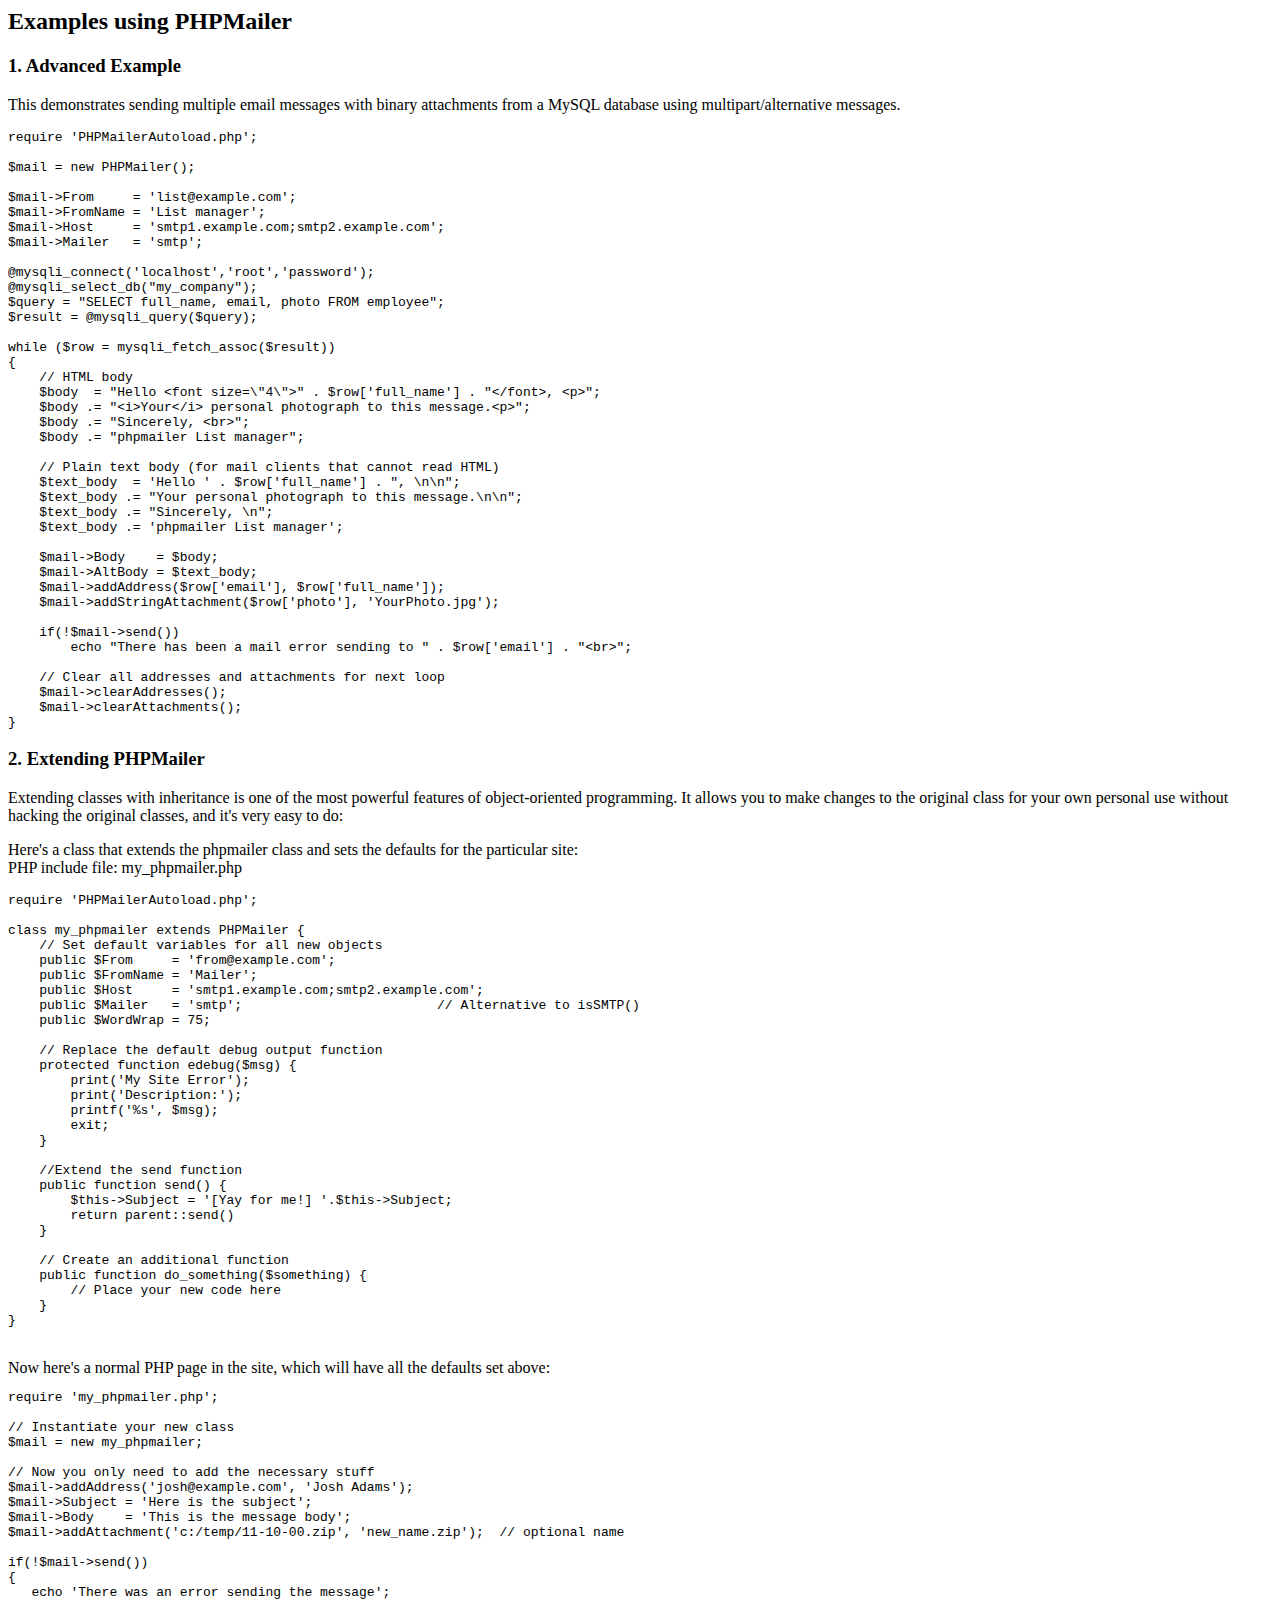
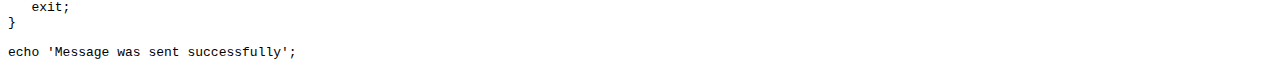
<file: PHPMailer/docs/extending.html>
<html>
<head>
<title>Examples using phpmailer</title>
</head>

<body>

<h2>Examples using PHPMailer</h2>

<h3>1. Advanced Example</h3>
<p>

This demonstrates sending multiple email messages with binary attachments
from a MySQL database using multipart/alternative messages.<p>

<pre>
require 'PHPMailerAutoload.php';

$mail = new PHPMailer();

$mail->From     = 'list@example.com';
$mail->FromName = 'List manager';
$mail->Host     = 'smtp1.example.com;smtp2.example.com';
$mail->Mailer   = 'smtp';

@mysqli_connect('localhost','root','password');
@mysqli_select_db("my_company");
$query = "SELECT full_name, email, photo FROM employee";
$result = @mysqli_query($query);

while ($row = mysqli_fetch_assoc($result))
{
    // HTML body
    $body  = "Hello &lt;font size=\"4\"&gt;" . $row['full_name'] . "&lt;/font&gt;, &lt;p&gt;";
    $body .= "&lt;i&gt;Your&lt;/i&gt; personal photograph to this message.&lt;p&gt;";
    $body .= "Sincerely, &lt;br&gt;";
    $body .= "phpmailer List manager";

    // Plain text body (for mail clients that cannot read HTML)
    $text_body  = 'Hello ' . $row['full_name'] . ", \n\n";
    $text_body .= "Your personal photograph to this message.\n\n";
    $text_body .= "Sincerely, \n";
    $text_body .= 'phpmailer List manager';

    $mail->Body    = $body;
    $mail->AltBody = $text_body;
    $mail->addAddress($row['email'], $row['full_name']);
    $mail->addStringAttachment($row['photo'], 'YourPhoto.jpg');

    if(!$mail->send())
        echo "There has been a mail error sending to " . $row['email'] . "&lt;br&gt;";

    // Clear all addresses and attachments for next loop
    $mail->clearAddresses();
    $mail->clearAttachments();
}
</pre>
<p>

<h3>2. Extending PHPMailer</h3>
<p>

Extending classes with inheritance is one of the most
powerful features of object-oriented programming. It allows you to make changes to the
original class for your own personal use without hacking the original
classes, and it's very easy to do:

<p>
Here's a class that extends the phpmailer class and sets the defaults
for the particular site:<br>
PHP include file: my_phpmailer.php
<p>

<pre>
require 'PHPMailerAutoload.php';

class my_phpmailer extends PHPMailer {
    // Set default variables for all new objects
    public $From     = 'from@example.com';
    public $FromName = 'Mailer';
    public $Host     = 'smtp1.example.com;smtp2.example.com';
    public $Mailer   = 'smtp';                         // Alternative to isSMTP()
    public $WordWrap = 75;

    // Replace the default debug output function
    protected function edebug($msg) {
        print('My Site Error');
        print('Description:');
        printf('%s', $msg);
        exit;
    }

    //Extend the send function
    public function send() {
        $this->Subject = '[Yay for me!] '.$this->Subject;
        return parent::send()
    }

    // Create an additional function
    public function do_something($something) {
        // Place your new code here
    }
}
</pre>
<br>
Now here's a normal PHP page in the site, which will have all the defaults set above:<br>

<pre>
require 'my_phpmailer.php';

// Instantiate your new class
$mail = new my_phpmailer;

// Now you only need to add the necessary stuff
$mail->addAddress('josh@example.com', 'Josh Adams');
$mail->Subject = 'Here is the subject';
$mail->Body    = 'This is the message body';
$mail->addAttachment('c:/temp/11-10-00.zip', 'new_name.zip');  // optional name

if(!$mail->send())
{
   echo 'There was an error sending the message';
   exit;
}

echo 'Message was sent successfully';
</pre>
</body>
</html>
</file>
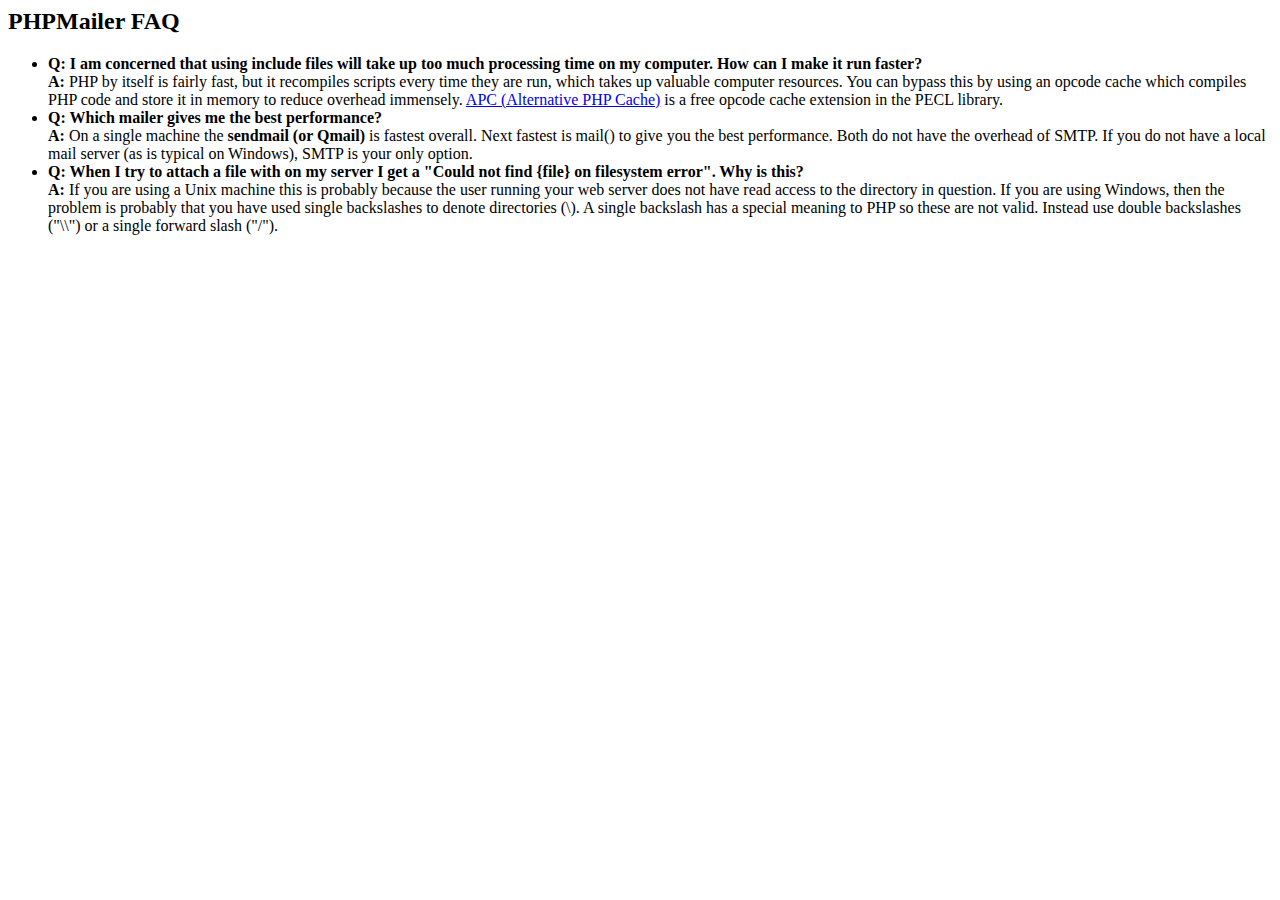
<file: PHPMailer/docs/faq.html>
﻿<html>
<head>
<title>PHPMailer FAQ</title>
</head>
<body>
<h2>PHPMailer FAQ</h2>
<ul>
    <li><strong>Q: I am concerned that using include files will take up too much
    processing time on my computer. How can I make it run faster?</strong><br>
    <strong>A:</strong> PHP by itself is fairly fast, but it recompiles scripts every time they are run, which takes up valuable
    computer resources. You can bypass this by using an opcode cache which compiles
    PHP code and store it in memory to reduce overhead immensely. <a href="http://www.php.net/apc/">APC
    (Alternative PHP Cache)</a> is a free opcode cache extension in the PECL library.</li>
    <li><strong>Q: Which mailer gives me the best performance?</strong><br>
    <strong>A:</strong> On a single machine the <strong>sendmail (or Qmail)</strong> is fastest overall.
    Next fastest is mail() to give you the best performance. Both do not have the overhead of SMTP.
    If you do not have a local mail server (as is typical on Windows), SMTP is your only option.</li>
    <li><strong>Q: When I try to attach a file with on my server I get a
    "Could not find {file} on filesystem error". Why is this?</strong><br>
    <strong>A:</strong> If you are using a Unix machine this is probably because the user
    running your web server does not have read access to the directory in question. If you are using Windows,
    then the problem is probably that you have used single backslashes to denote directories (\).
    A single backslash has a special meaning to PHP so these are not
    valid. Instead use double backslashes ("\\") or a single forward
    slash ("/").</li>
</ul>
</body>
</html>
</file>
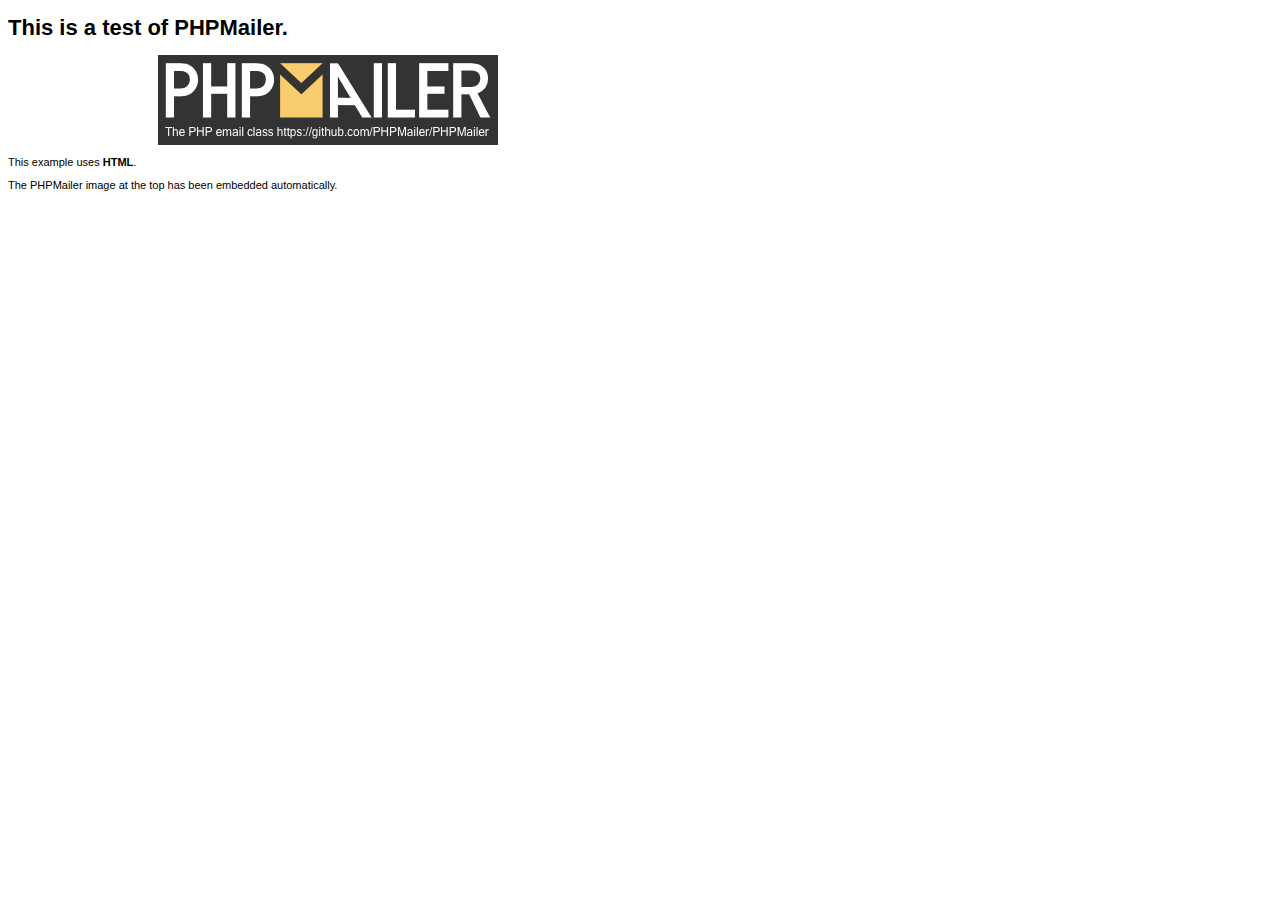
<file: PHPMailer/examples/contents.html>
<!DOCTYPE HTML PUBLIC "-//W3C//DTD HTML 4.01 Transitional//EN" "http://www.w3.org/TR/html4/loose.dtd">
<html>
<head>
  <meta http-equiv="Content-Type" content="text/html; charset=utf-8">
  <title>PHPMailer Test</title>
</head>
<body>
  <div style="width: 640px; font-family: Arial, Helvetica, sans-serif; font-size: 11px;">
    <h1>This is a test of PHPMailer.</h1>
    <div align="center">
      <a href="https://github.com/PHPMailer/PHPMailer/"><img src="images/phpmailer.png" height="90" width="340" alt="PHPMailer rocks"></a>
    </div>
    <p>This example uses <strong>HTML</strong>.</p>
    <p>The PHPMailer image at the top has been embedded automatically.</p>
  </div>
</body>
</html>
</file>
<file: css/style.css>
html{font-family:sans-serif;-ms-text-size-adjust:100%;-webkit-text-size-adjust:100%}body{margin:0}article,aside,details,figcaption,figure,footer,header,hgroup,main,menu,nav,section,summary{display:block}audio,canvas,progress,video{display:inline-block;vertical-align:baseline}audio:not([controls]){display:none;height:0}[hidden],template{display:none}a{background-color:transparent}a:active,a:hover{outline:0}abbr[title]{border-bottom:1px dotted}b,strong{font-weight:700}dfn{font-style:italic}h1{font-size:2em;margin:.67em 0}mark{background:#ff0;color:#000}small{font-size:80%}sub,sup{font-size:75%;line-height:0;position:relative;vertical-align:baseline}sup{top:-.5em}sub{bottom:-.25em}img{border:0}svg:not(:root){overflow:hidden}figure{margin:1em 40px}hr{-moz-box-sizing:content-box;box-sizing:content-box;height:0}pre{overflow:auto}code,kbd,pre,samp{font-family:monospace,monospace;font-size:1em}button,input,optgroup,select,textarea{color:inherit;font:inherit;margin:0}button{overflow:visible}button,select{text-transform:none}button,html input[type="button"],/* 1 */
input[type="reset"],input[type="submit"]{-webkit-appearance:button;cursor:pointer}button[disabled],html input[disabled]{cursor:default}button::-moz-focus-inner,input::-moz-focus-inner{border:0;padding:0}input{line-height:normal}input[type="checkbox"],input[type="radio"]{box-sizing:border-box;padding:0}input[type="number"]::-webkit-inner-spin-button,input[type="number"]::-webkit-outer-spin-button{height:auto}input[type="search"]{-webkit-appearance:textfield;-moz-box-sizing:content-box;-webkit-box-sizing:content-box;box-sizing:content-box}input[type="search"]::-webkit-search-cancel-button,input[type="search"]::-webkit-search-decoration{-webkit-appearance:none}fieldset{border:1px solid silver;margin:0 2px;padding:.35em .625em .75em}legend{border:0;padding:0}textarea{overflow:auto}optgroup{font-weight:700}table{border-collapse:collapse;border-spacing:0}td,th{padding:0}a{text-decoration:none}ol,ul{list-style:none}html,body,div,span,iframe,h1,h2,h3,h4,h5,h6,p,blockquote,a,em,img,dl,dt,dd,ol,ul,li,fieldset,form,label,legend,article,footer,header,nav,section,main{margin:0;padding:0;border:0;vertical-align:baseline}h1,h2,h3,h4,h5,h6,p,a,ul{font-size:1em;font-weight:400}*,:before,:after{-webkit-box-sizing:border-box;-moz-box-sizing:border-box;box-sizing:border-box}.container{width:960px;margin:0 auto;padding:0;position:relative}.container:after,.container:before{content:" ";display:table}.container:after{clear:both}.grid-1,.grid-2,.grid-3,.grid-4,.grid-5,.grid-6,.grid-7,.grid-8,.grid-9,.grid-10,.grid-11,.grid-12,.grid-13,.grid-14,.grid-15,.grid-16,.grid-1-3{float:left;margin-left:10px;margin-right:10px}.grid-1{width:40px}.grid-2{width:100px}.grid-3{width:160px}.grid-4{width:220px}.grid-5{width:280px}.grid-6{width:340px}.grid-7{width:400px}.grid-8{width:460px}.grid-9{width:520px}.grid-10{width:580px}.grid-11{width:640px}.grid-12{width:700px}.grid-13{width:760px}.grid-14{width:820px}.grid-15{width:880px}.grid-16{width:940px}.grid-1-3{width:300px}@media only screen and (min-width: 768px) and (max-width: 959px){.container{width:768px}.grid-1{width:28px}.grid-2{width:76px}.grid-3{width:124px}.grid-4{width:172px}.grid-5{width:220px}.grid-6{width:268px}.grid-7{width:316px}.grid-8{width:364px}.grid-9{width:412px}.grid-10{width:460px}.grid-11{width:508px}.grid-12{width:556px}.grid-13{width:604px}.grid-14{width:652px}.grid-15{width:700px}.grid-16{width:748px}.grid-1-3{width:236px}}@media only screen and (max-width: 767px){.container{width:300px}.grid-1,.grid-2,.grid-3,.grid-4,.grid-5,.grid-6,.grid-7,.grid-8,.grid-9,.grid-10,.grid-11,.grid-12,.grid-13,.grid-14,.grid-15,.grid-16,.grid-1-3{width:300px;margin:0 0 20px;float:none}}body{font-family:Arial,Helvetica,sans-serif}p{font-family:Georgia,"Times New Roman",serif;font-size:14px;line-height:20px}img{display:block;max-width:100%}.formphp label.nao-aparece,.formphp input.nao-aparece{display:none!important}#form-erro span,#form-send span{font-size:18px;line-height:25px;margin-bottom:10px;display:block}#form-send{color:#31aa39}#form-erro{color:#f64540}.btn{border:3px solid #fec63e;padding:10px 30px;color:#fec63e;font-size:14px;line-height:20px;text-transform:uppercase;font-weight:700;letter-spacing:.1em;transition:all .5s ease}.btn:hover{color:#fff;border-color:#fff}.btn.btn-preto:hover{color:#000;border-color:#000}.subtitulo{font-size:24px;line-height:30px;font-weight:700;letter-spacing:.1em;color:#000;text-transform:uppercase;text-align:center;margin-bottom:40px}.subtitulo:after{content:"";display:block;width:60px;height:3px;background:#000;margin:8px auto}.subtitulo-interno{font-size:24px;line-height:30px;font-weight:700;letter-spacing:.1em;color:#000;text-transform:uppercase;margin-bottom:20px}.subtitulo-interno:after{content:"";display:block;width:60px;height:3px;background:#000;margin:8px 0}.header{position:fixed;top:0;width:100%;background:#fec63e;padding:15px 0;z-index:10}.header_menu{text-align:right}.header_menu ul li{display:inline-block;margin-left:25px;margin-top:20px}.header_menu ul li a{color:#000;font-weight:700;text-transform:uppercase;letter-spacing:.1em;font-size:14px;line-height:20px;padding:10px 0;transition:all .3s ease}.header_menu ul li a:hover{color:#FFF}.header_menu ul li a.menu_ativo{color:#FFF}.introducao{width:100%;height:380px;background:url(../img/bg.jpg) no-repeat center;background-size:cover;margin-top:92px;text-align:center;padding-top:80px}.introducao h1{font-size:48px;color:#FFF;font-weight:700;text-transform:uppercase}.quote-externo{max-width:320px;margin:0 auto;margin-bottom:40px;color:#fff}.quote-externo p{font-style:italic}.quote-externo p:before,.quote-externo p:after{content:"";display:block;width:60px;height:3px;background:#fff;margin:14px auto 10px}.quote-externo cite{font-style:normal;font-weight:700;font-size:14px;letter-spacing:.1em}.introducao-interna{width:100%;margin-top:92px;height:160px;text-align:center;color:#fff;padding-top:30px}.introducao-interna h1{font-size:36px;font-weight:700;text-transform:uppercase}.introducao-interna h1:after{content:"";display:block;width:60px;height:3px;background:#fff;margin:6px auto 10px}.produtos{padding:60px 0}.produtos_lista li{background:#fec63e;text-align:center}.produtos_lista li img{margin:0 auto}.produtos_lista li h3{font-weight:700;font-size:18px;line-height:25px;text-transform:uppercase;letter-spacing:.1em;margin-top:20px}.produtos_lista li h3:after{content:"";display:block;width:60px;height:3px;background:#000;margin:2px auto}.produtos_lista li p{padding:10px 20px 20px}.produtos_icone{background:#000;padding:20px}.call{padding-top:40px;text-align:center;clear:both}.call p{margin-bottom:20px}.portfolio{width:100%;background:#000;padding:40px 0}.portfolio .subtitulo{color:#fec63e}.portfolio .subtitulo:after{background:#fec63e}.portfolio_lista div:last-of-type{margin-top:20px}.portfolio .call p{color:#fff}.qualidade{padding:60px 0}.qualidade:after{content:"";width:634px;height:83px;display:block;background:url(../img/linhas.png) no-repeat center;position:absolute;top:209px;right:162px;z-index:-1}.qualidade img{margin:0 auto}.qualidade_lista{padding-top:20px;overflow:auto}.qualidade_lista li{text-align:center;padding:0 40px}.qualidade_lista li h3{font-weight:700;font-size:18px;line-height:25px;text-transform:uppercase;letter-spacing:.1em;margin-top:20px}.qualidade_lista li h3:after{content:"";display:block;width:60px;height:3px;background:#000;margin:6px auto}.quebra{width:100%;height:220px;background:url(../img/bg-footer.jpg) no-repeat center;background-size:cover;text-align:center;padding-top:40px}.quebra .quote-externo{max-width:400px}.footer{width:100%;background:#000;color:#fff;padding:20px 0}.footer h3{font-size:18px;line-height:25px;color:#fec63e;text-transform:uppercase;letter-spacing:.1em;font-weight:700}.footer h3:after{content:"";display:block;width:60px;height:3px;background:#fec63e;margin:6px 0 12px}.footer_historia{padding-right:40px}.footer_contato ul li{font-size:14px;line-height:20px;font-family:Georgia,"Times New Roman",serif}.footer_redes ul li{display:inline-block;margin-right:10px}.footer_redes ul li a{border:3px solid #fec63e;display:block;padding:10px;transition:all .5s ease}.footer_redes ul li a:hover{border-color:#fff}.copy{width:100%;background:#fec63e;padding:20px 0}.js .introducao h1,.js .introducao blockquote,.js .introducao .btn,.js .animar,.js .animar-interno,.js .introducao-interna h1,.js .introducao-interna p{opacity:0}.animated{-webkit-animation-duration:1s;animation-duration:1s;-webkit-animation-fill-mode:both;animation-fill-mode:both}@-webkit-keyframes fadeInDown{0%{opacity:0;-webkit-transform:translate3d(0,-20px,0);transform:translate3d(0,-20px,0)}100%{opacity:1;-webkit-transform:none;transform:none}}@keyframes fadeInDown{0%{opacity:0;-webkit-transform:translate3d(0,-20px,0);transform:translate3d(0,-20px,0)}100%{opacity:1;-webkit-transform:none;transform:none}}.fadeInDown{-webkit-animation-name:fadeInDown;animation-name:fadeInDown}.interna_sobre{background:url(../img/bg-sobre.jpg) no-repeat center;background-size:cover}.missao_sobre{padding-top:60px}.missao_sobre p{font-size:18px;line-height:25px;margin-bottom:1em;padding-right:60px}.missao_sobre ul li{font-family:Georgia,"Times New Roman",serif;font-size:18px;line-height:30px}.foto-equipe{padding-top:20px}.interna_produtos{background:url(../img/bg-produtos.jpg) no-repeat center;background-size:cover}.produto_item{padding-top:60px}.produto_item h2{color:#fff;font-size:36px;text-transform:uppercase;letter-spacing:.1em;font-weight:700;position:relative;top:-180px;text-align:center;margin-bottom:-56px}.produto_item h2:after,.produto_item h2:before{content:"";display:block;width:60px;height:3px;background:#fff;margin:6px auto 8px}.produto_icone{background:#000;padding:70px 0}.produto_icone img{margin:0 auto}.produto_info{background:#000}.produto_info p{color:#fff;font-size:18px;line-height:25px;height:180px;padding:30px 40px}.produto_info ul li{background:#fec63e;text-transform:uppercase;font-size:18px;line-height:20px;font-weight:700;float:left;width:229px;height:49px;text-align:center;padding-top:16px}.produto_info ul li:nth-child(1),.produto_info ul li:nth-child(2){margin-bottom:2px}.produto_info ul li:nth-child(even){margin-left:2px}.orcamento{background:#000;width:100%;margin-top:60px;padding:40px 0}.orcamento h2{color:#fec63e}.orcamento h2:after{background:#fec63e}.form{padding-right:60px}.form label{display:block;color:#fff;font-family:Georgia,"Times New Roman",serif;font-size:18px;line-height:25px;margin-bottom:4px}.form input{display:block;width:100%;border:4px solid #fec63e;background:none;color:#fff;padding:7px 10px;margin-bottom:10px;outline:none;font-size:14px;font-family:Georgia,"Times New Roman",serif}.form textarea{display:block;width:100%;height:120px;border:4px solid #fec63e;background:none;color:#fff;padding:7px 10px;margin-bottom:20px;outline:none;font-size:14px;font-family:Georgia,"Times New Roman",serif}.form button{padding:7px 40px;background:none}.orcamento_dados{color:#fff}.orcamento_dados h3{font-size:18px;line-height:25px;text-transform:uppercase;color:#fec63e;font-weight:700}.orcamento_dados span{display:block;font-size:18px;line-height:30px;font-family:Georgia,"Times New Roman",serif}.orcamento_dados span:nth-of-type(2){margin-bottom:40px}.orcamento_dados ul{padding-right:60px}.orcamento_dados ul li{font-family:Georgia,"Times New Roman",serif;font-size:14px;padding:10px 15px}.orcamento_dados ul li:nth-child(odd){background:#1d1d1d}.orcamento_dados p{margin:8px 0}.interna_portfolio{background:url(../img/bg-portfolio.jpg) no-repeat center;background-size:cover}.quote_clientes{padding:60px 0;max-width:460px;margin:0 auto}.quote_clientes p{text-align:center;font-family:Georgia,"Times New Roman",serif;font-size:18px;line-height:25px;font-style:italic;margin-bottom:20px}.quote_clientes cite{font-size:18px;font-weight:700;float:right;font-style:normal}.rslides,.rslides_portfolio{position:relative;list-style:none;overflow:hidden;width:100%;padding:0;margin:0}.rslides li,.rslides_portfolio li{-webkit-backface-visibility:hidden;position:absolute;display:none;width:100%;left:0;top:0}.rslides li:first-child,.rslides_portfolio li:first-child{position:relative;display:block;float:left}.rslides img,.rslides_portfolio img{display:block;height:auto;width:100%;border:0}.rslides_tabs{text-align:center;margin-top:14px}.rslides_tabs li{display:inline;margin:0 5px}.rslides_tabs li a{display:inline-block;width:12px;height:12px;background:#1d1d1d;color:#1d1d1d;border-radius:20px;overflow:hidden;text-indent:-200px}.rslides_tabs li a:hover,.rslides_tabs li.rslides_here a{background:#fec63e;color:#fec63e}.interna_contato{background:url(../img/bg-contato.jpg) no-repeat center;background-size:cover}.contato{padding:40px 0}.contato_form{padding-right:60px}.contato_form label{display:block;font-family:Georgia,"Times New Roman",serif;font-size:18px;line-height:25px;margin-bottom:4px}.contato_form input{display:block;width:100%;border:4px solid #fec63e;background:none;padding:7px 10px;margin-bottom:10px;outline:none;font-size:14px;font-family:Georgia,"Times New Roman",serif}.contato_form textarea{display:block;width:100%;height:120px;border:4px solid #fec63e;background:none;padding:7px 10px;margin-bottom:20px;outline:none;font-size:14px;font-family:Georgia,"Times New Roman",serif}.contato_form button{padding:7px 40px;background:none}.orcamento_dados{color:#fff}.contato_dados h3{font-size:18px;line-height:25px;text-transform:uppercase;color:#fec63e;font-weight:700}.contato_dados span{display:block;font-size:18px;line-height:30px;font-family:Georgia,"Times New Roman",serif}.contato_dados span:nth-of-type(even){margin-bottom:30px}.contato_dados ul{margin-top:10px}.contato_dados ul li{display:inline-block;margin-right:10px}.contato_dados ul li a{border:3px solid #fec63e;display:block;padding:10px}.contato_dados ul li a:hover{border-color:#000}.contato_mapa{margin-bottom:60px}@media only screen and (min-width: 768px) and (max-width: 959px){.qualidade:after{right:66px}.qualidade_lista li{padding:0 10px}.footer_redes ul li a{border:3px solid #fec63e;display:block;padding:6px}.footer_redes ul li a img{width:26px;height:26px}.produto_item h2{top:-150px;margin-bottom:-56px}.produto_icone{padding:41px 0}.produto_info p{font-size:14px;line-height:20px;height:122px;padding:20px 30px}.produto_info ul li{width:181px;height:49px}}@media only screen and (max-width: 767px){.header{position:relative;padding-bottom:0}.header img{margin:0 auto 10px}.header_menu{text-align:center}.header_menu ul li{margin:5px}.header_menu ul li a{border:4px solid #000;width:136px;display:block;float:left}.header_menu ul li a:hover{border-color:#fff}.header_menu ul li a.menu_ativo{border-color:#fff}.introducao h1{font-size:36px}.introducao{margin-top:0;padding-top:40px;background:url(../img/bg-mobile.jpg) no-repeat center;background-size:cover}.introducao-interna{margin-top:0}.call{padding-top:10px}.qualidade:after{display:none}.missao_sobre p{font-size:14px;line-height:20px;padding-right:0}.missao_sobre ul li{font-size:14px;line-height:25px}.produto_item h2{top:-100px;margin-bottom:-68px}.produto_icone{padding:41px 0}.produto_info p{font-size:14px;line-height:20px;height:auto;padding:20px 30px}.produto_info ul li{width:149px;height:49px;font-size:14px;line-height:20px;padding-top:14px}.form{padding-right:0}.orcamento_dados ul{padding-right:0}.contato_form{padding-right:0;margin-bottom:40px}}
</file>
